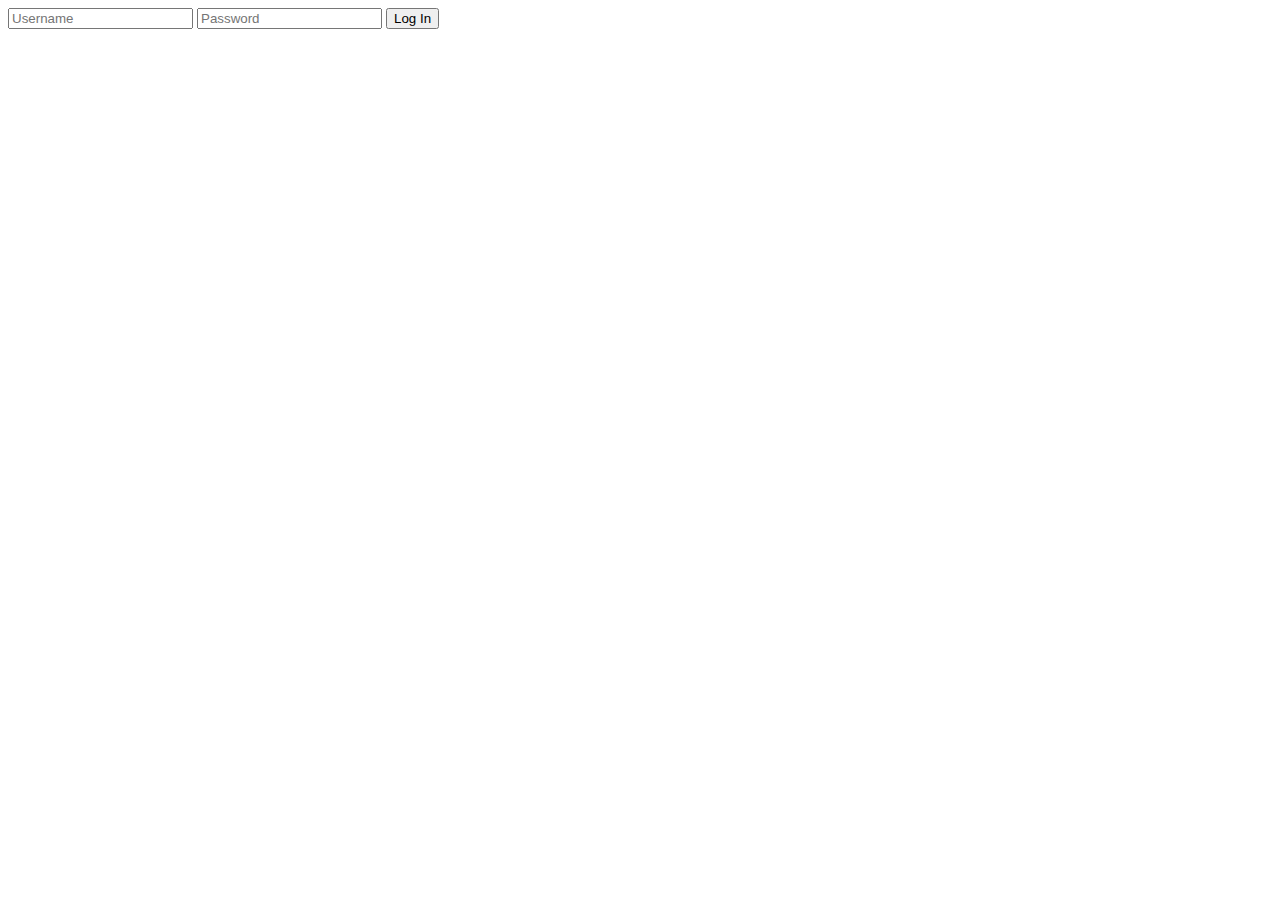
<file: loggedin.html>
<!DOCTYPE html>
<html lang="en">
<head>
    <meta charset="UTF-8">
    <meta name="viewport" content="width=device-width, initial-scale=1.0">
    <title>Document</title>
</head>
<body>
    <!-- HTML -->
  <div id="login-container">
    <input type="text" id="username" placeholder="Username">
    <input type="password" id="password" placeholder="Password">
    <button onclick="login()">Log In</button>
  </div>
  <div id="welcome-container" style="display: none;">
    <h1>Welcome, <span id="loggedInUser"></span>!</h1>
    <button onclick="logout()">Log Out</button>
  </div>

  <script>
    // script.js

// Check if the user is already logged in
document.addEventListener("DOMContentLoaded", () => {
  const isLoggedIn = localStorage.getItem("loggedIn");
  if (isLoggedIn) {
    showWelcomePage(isLoggedIn);
  }
});

// Function to handle login
function login() {
  const username = document.getElementById("username").value;
  const password = document.getElementById("password").value;

  // You can implement a proper login validation here
  // For the sake of simplicity, let's just check if both fields are filled
  if (username && password) {
    // Store user information in localStorage to keep them logged in
    const user = {
      username,
      loggedIn: true
    };
    localStorage.setItem("user", JSON.stringify(user));
    showWelcomePage(username);
  } else {
    alert("Please enter both username and password.");
  }
}

// Function to handle logout
function logout() {
  localStorage.removeItem("user");
  document.getElementById("login-container").style.display = "block";
  document.getElementById("welcome-container").style.display = "none";
}

// Function to show the welcome page after login
function showWelcomePage(username) {
  document.getElementById("login-container").style.display = "none";
  document.getElementById("welcome-container").style.display = "block";
  document.getElementById("loggedInUser").textContent = username;
}

// Check if the user is logged in and display the welcome page accordingly
const user = JSON.parse(localStorage.getItem("user"));
if (user && user.loggedIn) {
  showWelcomePage(user.username);
}

  </script>


</body>
</html>
</file>
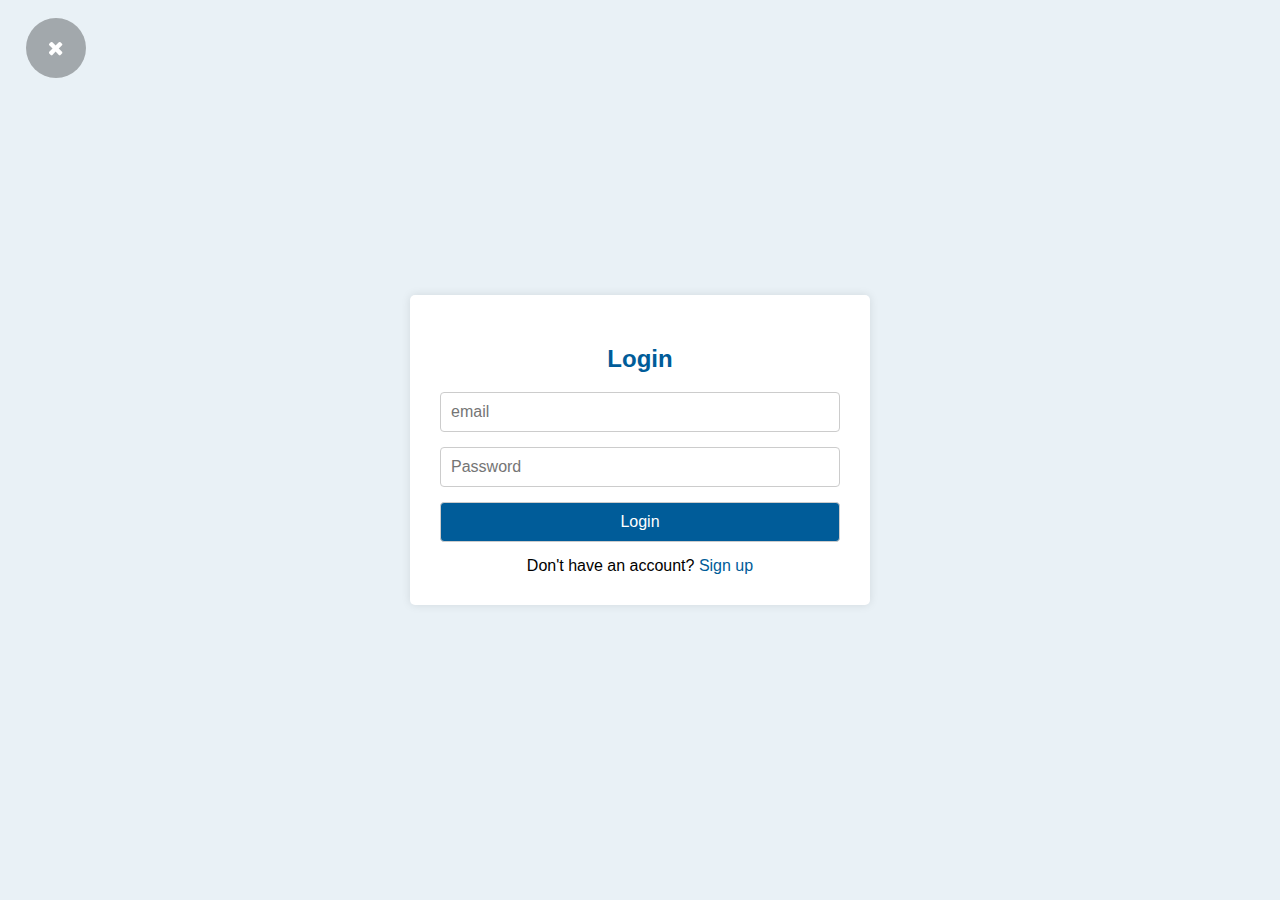
<file: login.html>
<!DOCTYPE html>
<html lang="en">
  <head>
    <meta charset="UTF-8" />
    <meta name="viewport" content="width=device-width, initial-scale=1.0" />
    <link
      rel="stylesheet"
      href="https://cdnjs.cloudflare.com/ajax/libs/font-awesome/4.7.0/css/font-awesome.css"
      integrity="sha512-5A8nwdMOWrSz20fDsjczgUidUBR8liPYU+WymTZP1lmY9G6Oc7HlZv156XqnsgNUzTyMefFTcsFH/tnJE/+xBg=="
      crossorigin="anonymous"
      referrerpolicy="no-referrer"
    />
    <title>Login Form</title>
    <style>
      body {
        font-family: Arial, sans-serif;
        margin: 0;
        padding: 0;
        display: flex;
        justify-content: center;
        flex-direction: column;
        align-items: center;
        height: 100vh;
        background-color: #e9f1f6;
      }

      .container {
        background-color: #fff;
        padding: 30px;
        border-radius: 5px;
        box-shadow: 0 0 10px rgba(0, 0, 0, 0.1);
        width: 90%;
        max-width: 400px;
      }

      h2 {
        text-align: center;
        color: #005c99;
      }

      input[type="text"],
      input[type="password"],
      input[type="email"],
      button {
        width: 100%;
        padding: 10px;
        margin-bottom: 15px;
        border: 1px solid #ccc;
        border-radius: 4px;
        box-sizing: border-box;
        font-size: 16px;
      }

      button {
        background-color: #005c99;
        color: #fff;
        cursor: pointer;
      }

      button:hover {
        background-color: #004e80;
      }

      .form-footer {
        text-align: center;
      }

      .form-footer p {
        margin: 0;
      }

      .form-footer a {
        color: #005c99;
        text-decoration: none;
      }
      #cross_btn {
        position: fixed;
        top: 2%;
        left: 2%;
        width: 60px;
        height: 60px;
        background: rgba(0, 0, 0, 0.3);
        border-radius: 50%;
        display: flex;
        justify-content: center;
        align-items: center;
        cursor: pointer;
      }
      #cross_btn i {
        color: white;
        font-size: 20px;
      }
    </style>
  </head>

  
  <body>
    <div id="cross_btn">
      <a href="index.html">
        <i class="fa fa-times"></i>
      </a>
    </div>
    <div class="container">
      <h2>Login</h2>
      <form id="login_form">
        <input type="text" id="email" placeholder="email" required />
        <input type="password" id="password" placeholder="Password" required />
        <button type="button" onclick="loginbtn()">Login</button>
      </form>
      <div class="form-footer">
        <p>Don't have an account? <a href="sign_up.html">Sign up</a></p>
      </div>
    </div>
    <script>
      function loginbtn() {
        var email = document.getElementById("email").value;
        var password = document.getElementById("password").value;
        if (!email || !password) {
          alert("Please fill out all fields.");
          return;
        } else {
          var userdata = JSON.parse(localStorage.getItem("userdata"));
          if (!userdata) {
            alert("User data not found. Please sign up.");
            document.getElementById("login_form").reset();
            return;
          }
          var fetched = userdata.some(
            (x) => x.email === email && x.password === password
          );
          if (fetched) {
            var current_user = userdata.find(
              (x) => x.email === email && x.password === password
            );
            localStorage.setItem("current_user", current_user.user_f);
            window.location.href = 'index.html';
            alert("Login successful!");
          } else {
            alert("Login failed. Invalid email or password.");
            document.getElementById("login_form").reset();
          }
        }
      }
    </script>
  </body>
</html>
</file>
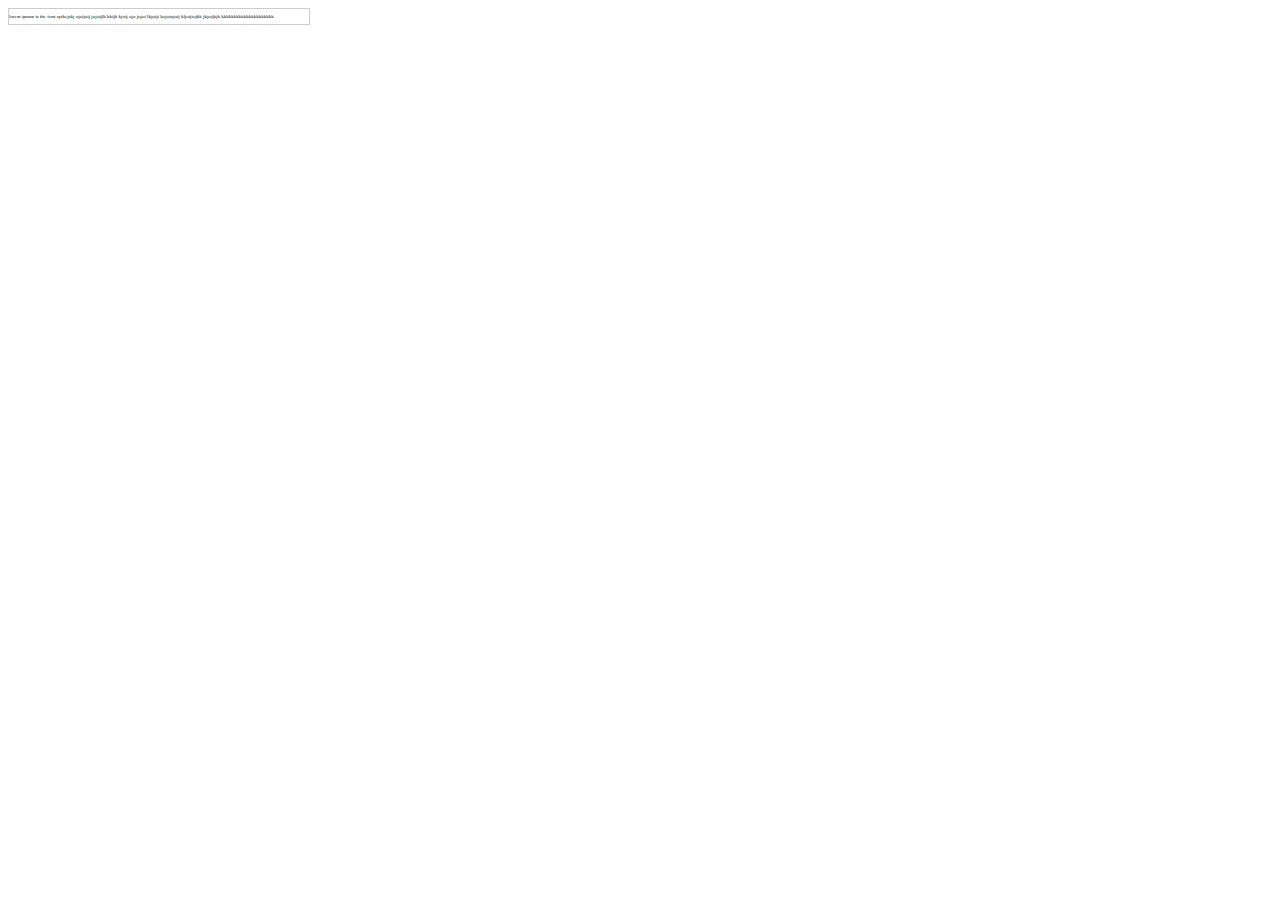
<file: navbar.html>
<!DOCTYPE html>
<html lang="en">
<head>
	<meta charset="UTF-8">
	<meta name="viewport" content="width=device-width, initial-scale=1.0">
	<title>Document</title>
	<style>
		.container {
  width: 300px; /* Set the width of the container as per your requirements */
  height: auto; /* Or set a fixed height if needed */
  border: 1px solid #ccc; /* Just for visualization purposes */
  overflow: hidden; /* Hide the content that overflows the container */
}

.text {
  white-space: nowrap; /* Prevent the text from wrapping to a new line */
  text-overflow: ellipsis; /* Show an ellipsis (...) when text overflows */
  font-size: 16px; /* Set an initial font size */
}


	</style>
</head>
<body>

	<div class="container">
		<p class="text" id="adjustable-text">lorem ipsum is the font sytkejskj ojoijoij  jojoijlk kkijh kjoij ojo jojoi lkjoiji  kojoiujoij kljoijiojkk jkjoijkjk kkkkkkkkkkkkkkkkkkkkk</p>
	  </div>
	  
	  
	  <script>
		function adjustFontSize() {
  const container = document.querySelector('.container');
  const text = document.getElementById('adjustable-text');

  const containerWidth = container.clientWidth;
  const textWidth = text.scrollWidth;
  const currentFontSize = parseInt(window.getComputedStyle(text).fontSize);

  if (textWidth > containerWidth) {
    const newFontSize = currentFontSize - 1;
    text.style.fontSize = newFontSize + 'px';
    adjustFontSize(); // Call the function recursively until the text fits
  }
}

// Call the function when the page loads and on window resize
window.addEventListener('load', adjustFontSize);
window.addEventListener('resize', adjustFontSize);

	  </script>
	  
</body>
</html>
</file>
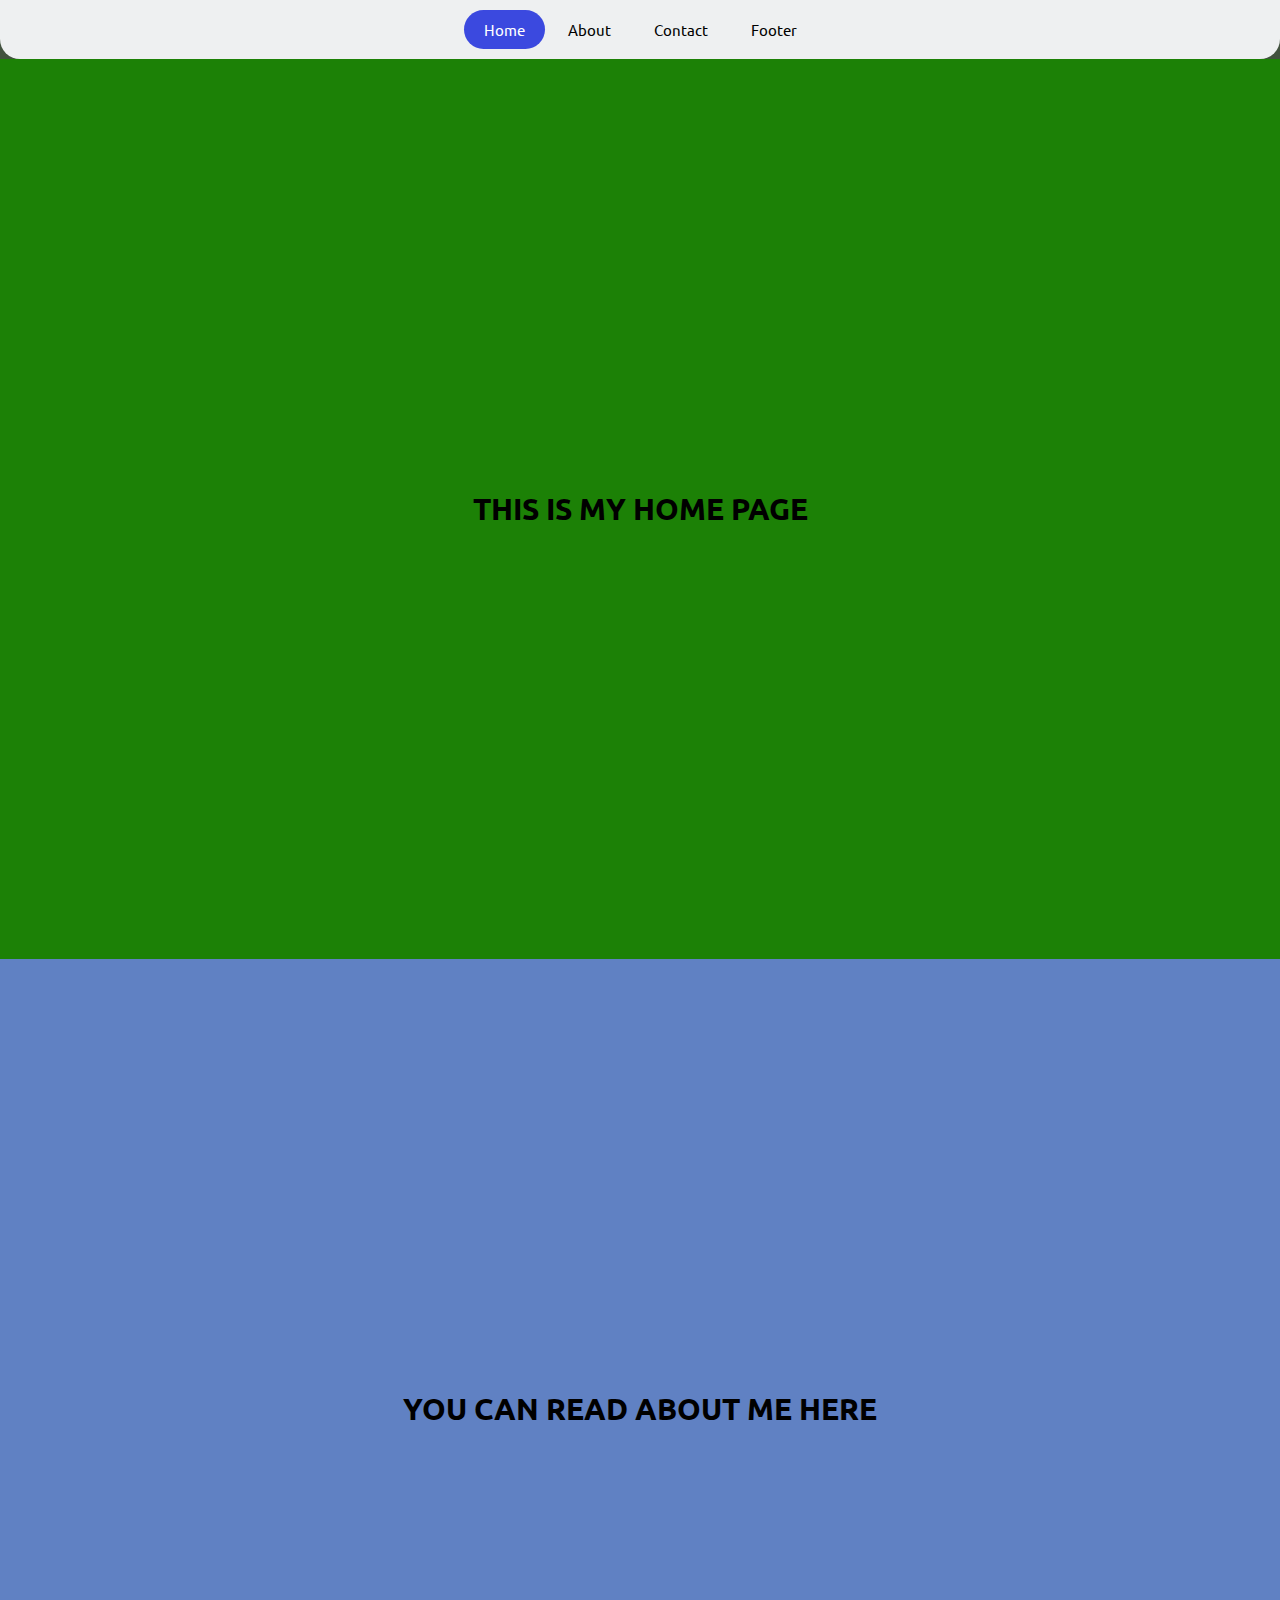
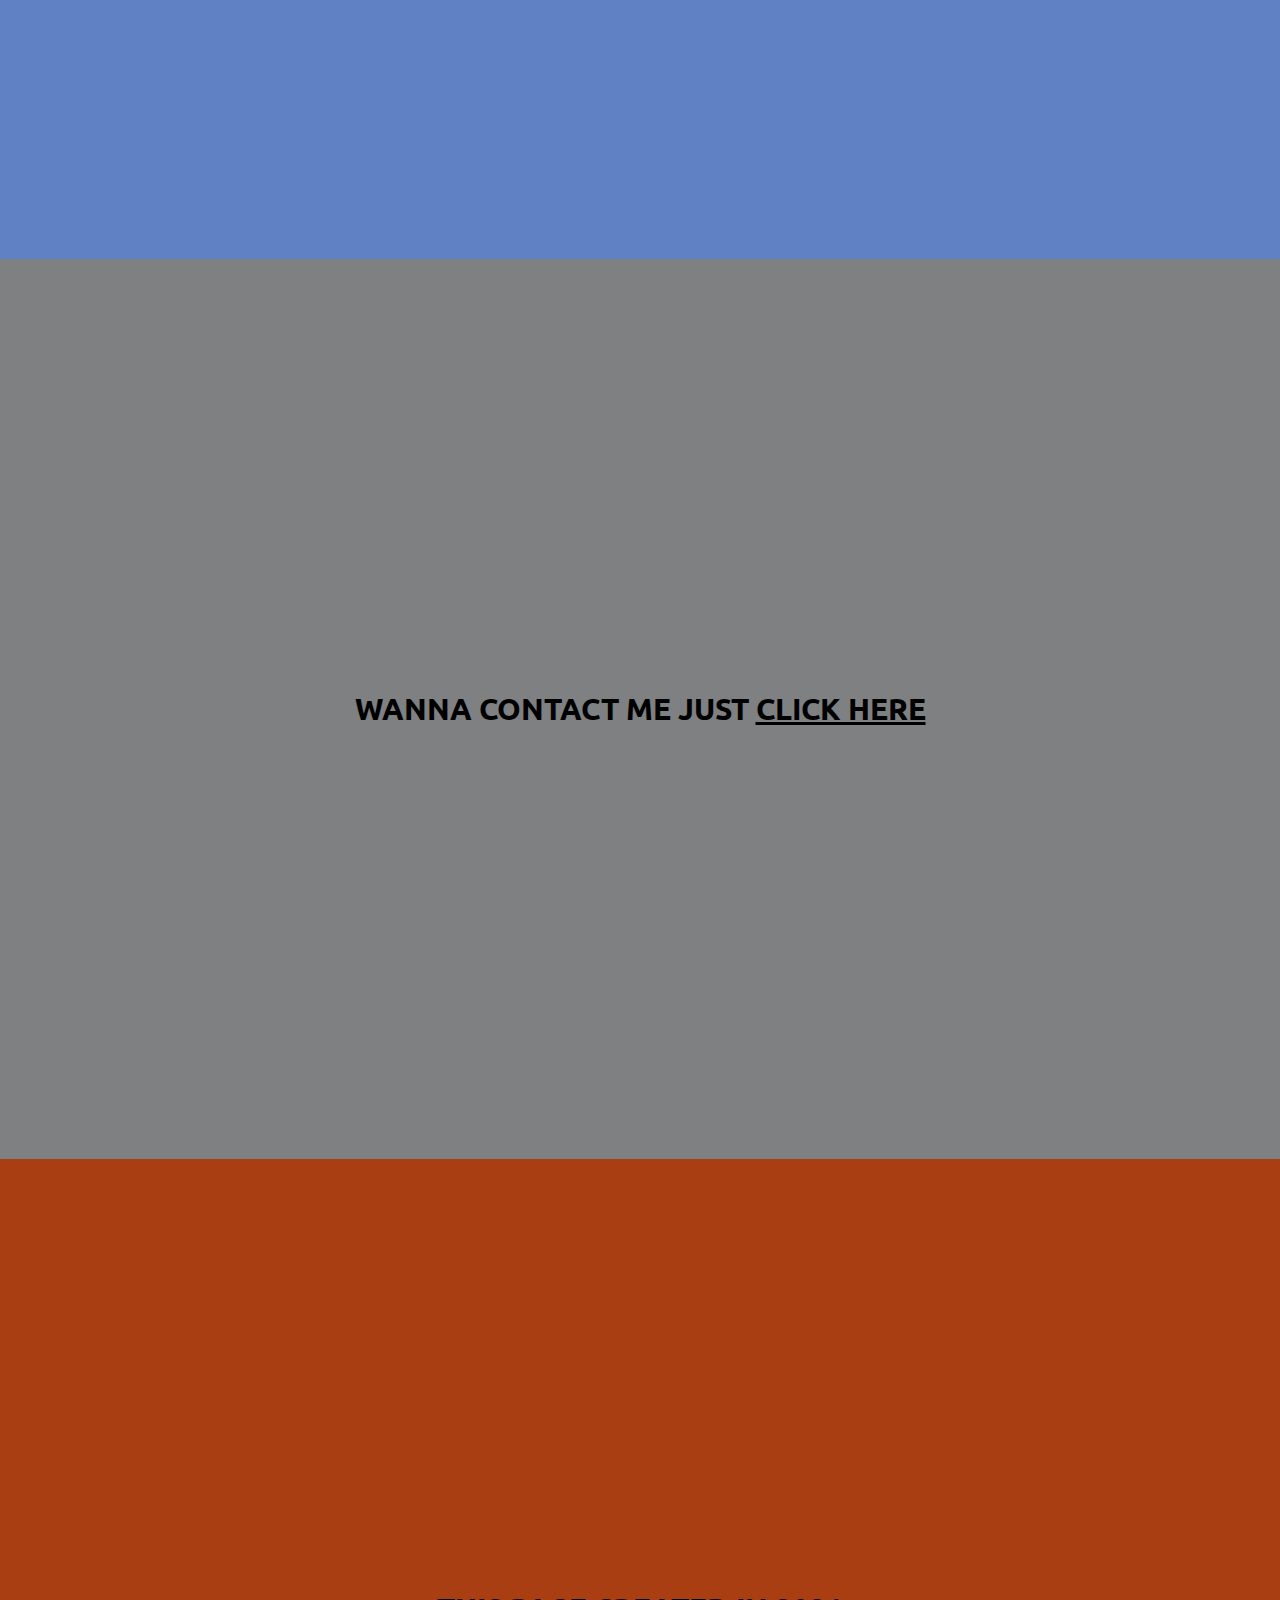
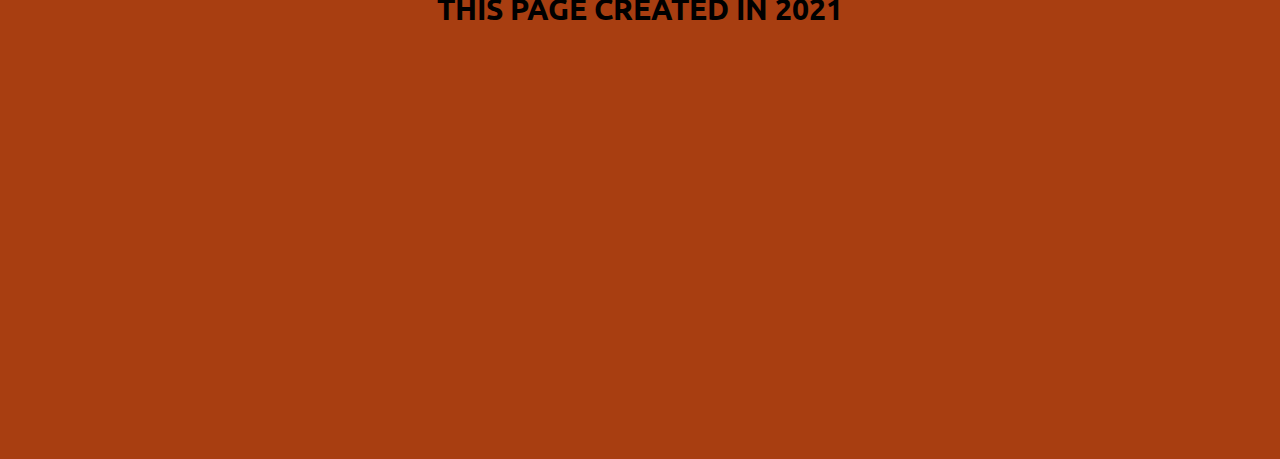
<file: onscroll.html>
<!DOCTYPE html>
<html lang="en">

<head>
    <meta charset="UTF-8">
    <meta name="viewport" content="width=device-width, initial-scale=1.0">
    <title>Document</title>
    <style>
        @import url("https://fonts.googleapis.com/css2?family=Ubuntu&display=swap");

        * {
            padding: 0;
            margin: 0;
            box-sizing: border-box;
        }

        html {
            font-family: "Ubuntu";
            font-size: 15px;
            scroll-behavior: smooth;
            background-color: #42523f;
        }

        section {
            height: 100vh;
            width: 100%;
            background-color: #7e8081;
            display: flex;
            align-items: center;
            justify-content: center;
            text-transform: uppercase;
        }

        #home {
            background-color: #1C8106;
        }

        #about {
            background-color: #6081C3;
        }

        #footer {
            background-color: #A83E11;
        }

        nav {
            position: sticky;
            top: 0;
            background-color: #eef0f1;
            border-radius: 0 0 20px 20px;
        }

        nav .container {
            width: 90%;
            max-width: 1000px;
            margin: 0 auto;
            text-align: center;
            padding: 10px;
        }

        nav .container ul li {
            display: inline-block;
            border-radius: 5px;
        }

        nav .container ul li a {
            display: inline-block;
            text-decoration: none;
            padding: 10px 20px;
            color: black;
        }

        nav .container ul li.active {
            background-color: #3b49df;
            border-radius: 30px;
            transition: 0.3s;
        }

        nav .container ul li.active a {
            color: #ffffff;
        }
    </style>
</head>

<body>
    <nav>
    <div class="container">
        <ul>
            <li class="home active"><a href="#home">Home</a></li>
            <li class="about"><a href="#about">About</a></li>
            <li class="contact"><a href="#contact">Contact</a></li>
            <li class="footer"><a href="#footer">Footer</a></li>
        </ul>
    </div>
    </nav>
    <section id="home">
        <h1>This is my home page</h1>
    </section>
    <section id="about">
        <h1>You can read about me here</h1>
    </section>
    <section id="contact">
        <h1>Wanna Contact me just <u>click here</u></h1>
    </section>
    <section id="footer">
        <h1>This page created in 2021</h1>
    </section>
    <script>
        const sections = document.querySelectorAll("section");
        const navLi = document.querySelectorAll("nav .container ul li");
        window.onscroll = () => {
            var current = "";

            sections.forEach((section) => {
                const sectionTop = section.offsetTop;
                if (pageYOffset >= sectionTop - 60) {
                    current = section.getAttribute("id");
                }
            });

            navLi.forEach((li) => {
                li.classList.remove("active");
                if (li.classList.contains(current)) {
                    li.classList.add("active");
                    // console("hey everyone")
                }
            });
        };
    </script>
</body>

</html>
</file>
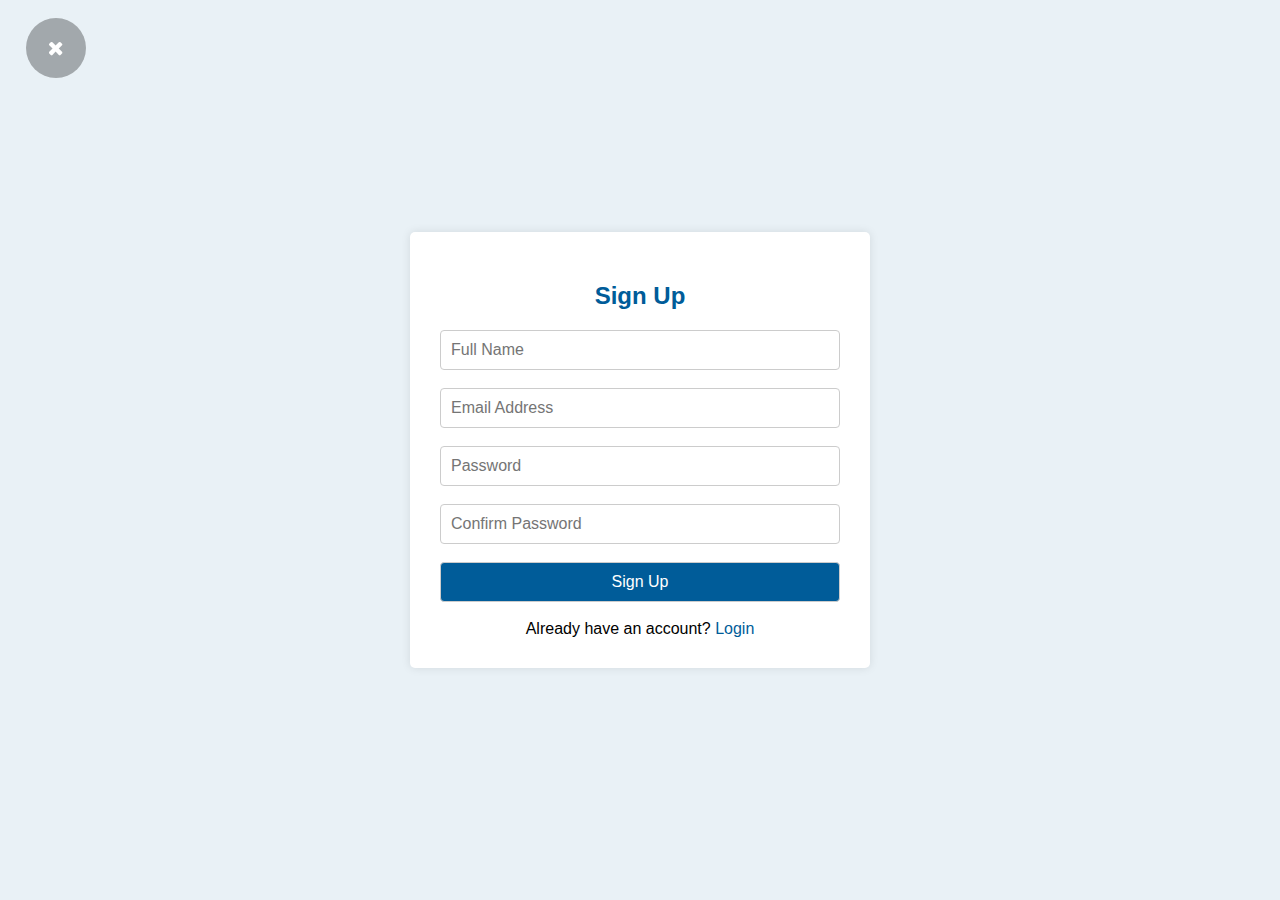
<file: sign_up.html>
<!DOCTYPE html>
<html lang="en">
  <head>
    <meta charset="UTF-8" />
    <meta name="viewport" content="width=device-width, initial-scale=1.0" />
    <link rel="stylesheet" href="https://cdnjs.cloudflare.com/ajax/libs/font-awesome/4.7.0/css/font-awesome.css" integrity="sha512-5A8nwdMOWrSz20fDsjczgUidUBR8liPYU+WymTZP1lmY9G6Oc7HlZv156XqnsgNUzTyMefFTcsFH/tnJE/+xBg==" crossorigin="anonymous" referrerpolicy="no-referrer" />

    <title>Sign Up Form</title>
    <style>
      body {
        font-family: Arial, sans-serif;
        margin: 0;
        padding: 0;
        display: flex;
        justify-content: center;
        align-items: center;
        flex-direction: column;
        height: 100vh;
        background-color: #e9f1f6;
      }
      .red {
        color: red;
      }

      .container_s {
        background-color: #fff;
        padding: 30px;
        border-radius: 5px;
        box-shadow: 0 0 10px rgba(0, 0, 0, 0.1);
        width: 90%;
        max-width: 400px;
      }

      h2 {
        text-align: center;
        color: #005c99;
      }

      input[type='text'],
      input[type='password'],
      input[type='email'],
      button {
        width: 100%;
        padding: 10px;
        /* margin-bottom: 15px; */
        border: 1px solid #ccc;
        border-radius: 4px;
        box-sizing: border-box;
        font-size: 16px;
      }

      input:focus {
        border: 2px solid #005c99;
      }

      button {
        background-color: #005c99;
        color: #fff;
        cursor: pointer;
      }

      button:hover {
        background-color: #004e80;
      }

      .form-footer {
        text-align: center;
      }

      .form-footer p {
        margin: 0;
      }

      .form-footer a {
        color: #005c99;
        text-decoration: none;
      }

      #cross_btn {
        position: fixed;
        top: 2%;
        left: 2%;
        width: 60px;
        height: 60px;
        /* background: #005c9968; */
        background: rgba(0, 0, 0, 0.3);
        border-radius: 50%;
        display: flex;
        justify-content: center;
        align-items: center;
        cursor: pointer;
      }

      #cross_btn i {
        color: white;
        font-size: 20px;
      }
    </style>
  </head>

  <body>
    <a href="index.html">
      <div id="cross_btn">
        <i class="fa fa-times"></i>
      </div>
    </a>
    <div class="container_s">
      <h2>Sign Up</h2>
      <form id="signupForm">
        <input type="text" id="fullName" placeholder="Full Name" required />
        <span class="red" id="name_error"></span>
        <br />
        <br />
        <input type="email" id="email" placeholder="Email Address" required />
        <span class="red" id="email_error"></span>
        <br />
        <br />
        <input type="password" id="password" placeholder="Password" required />
        <span class="red" id="pass_error"></span>
        <br />
        <br />
        <input type="password" id="password_confirm" placeholder="Confirm Password" required />
        <span class="red" id="conf_pass_error"></span>
        <br />
        <br />
        <button type="button" onclick="btnsignup()">Sign Up</button>
        <br />
        <br />
      </form>
      <div class="form-footer">
        <p>
          Already have an account?
          <a href="login.html">Login</a>
        </p>
      </div>
    </div>
    <script>
      function btnsignup() {
        var fullName = document.getElementById('fullName').value;
        var name_error = document.getElementById('name_error');
        var name_regexp = /[a-z]{3,}[0-9]{0,}/;
        var name_input_check = name_regexp.test(fullName);
        var email = document.getElementById('email').value;
        var email_error = document.getElementById('email_error');
        var email_regexp = /[a-z]{3,}[0-9]{0,}@[a-z]{4,}.[a-z]{2,}/;
        var email_input_check = email_regexp.test(email);
        var password = document.getElementById('password').value;
        var pass_error = document.getElementById('pass_error');
        var pass_regexp = /.{8,}/;
        var pass_input_check = pass_regexp.test(password);
        var password_confirm = document.getElementById('password_confirm').value;
        if (fullName == '') {
          name_error.innerHTML = '*write the name here*';
          email_error.innerHTML = '';
          pass_error.innerHTML = '';
          conf_pass_error.innerHTML = '';
        } else if (!name_input_check) {
          name_error.innerHTML = '*write correct name*';
          email_error.innerHTML = '';
          pass_error.innerHTML = '';
          conf_pass_error.innerHTML = '';
        } else if (email == '') {
          email_error.innerHTML = '*write email here*';
          name_error.innerHTML = '';
          pass_error.innerHTML = '';
          conf_pass_error.innerHTML = '';
        } else if (!email_input_check) {
          email_error.innerHTML = '*write correct email*';
          name_error.innerHTML = '';
          pass_error.innerHTML = '';
          conf_pass_error.innerHTML = '';
        } else if (password == '') {
          pass_error.innerHTML = '*write password here*';
          name_error.innerHTML = '';
          email_error.innerHTML = '';
          conf_pass_error.innerHTML = '';
        } else if (!pass_input_check) {
          pass_error.innerHTML = '*password must contain atleast 8 characters*';
          name_error.innerHTML = '';
          email_error.innerHTML = '';
          conf_pass_error.innerHTML = '';
        } else if (password !== password_confirm) {
          conf_pass_error.innerHTML = '*password does not match*';
          name_error.innerHTML = '';
          email_error.innerHTML = '';
          pass_error.innerHTML = '';
        } else {
          // Check if data already exists in local storage
          let existingData = localStorage.getItem('userdata');
          let dataArray = [];

          if (existingData) {
            // If data exists, parse it to an array
            dataArray = JSON.parse(existingData);
            var userData = {
              fullName: fullName,
              email: email,
              password: password,
              user_f: fullName.charAt(0),
            };

            // console.log(user_f)

            var fetched = dataArray.some((x) => x.email == email && x.password == password);

            if (fetched) {

              alert('user already exist, try to log in');
              document.getElementById('signupForm').reset();
              name_error.innerHTML = '';
              email_error.innerHTML = '';
              pass_error.innerHTML = '';
              conf_pass_error.innerHTML = '';
            } else {
              dataArray.push(userData);
              localStorage.setItem('userdata', JSON.stringify(dataArray));
              localStorage.setItem('current_user', userData.user_f);
              document.getElementById('signupForm').reset();

              alert('Sign up successful!');
              // document.write(userData.user_f)
              window.location.href = 'index.html';
            }
          } else {
            var userData = {
              fullName: fullName,
              email: email,
              password: password,
              user_f: fullName.charAt(0),
            };
            dataArray.push(userData);
            localStorage.setItem('userdata', JSON.stringify(dataArray));
            localStorage.setItem('current_user', userData.user_f);
            alert('Sign up successful!');
            window.location.href = 'index.html';

            document.getElementById('signupForm').reset();
          }
        }
      }

      // document.getElementById('signupForm').addEventListener('submit', handleFormSubmit);
    </script>
  </body>
</html>
</file>
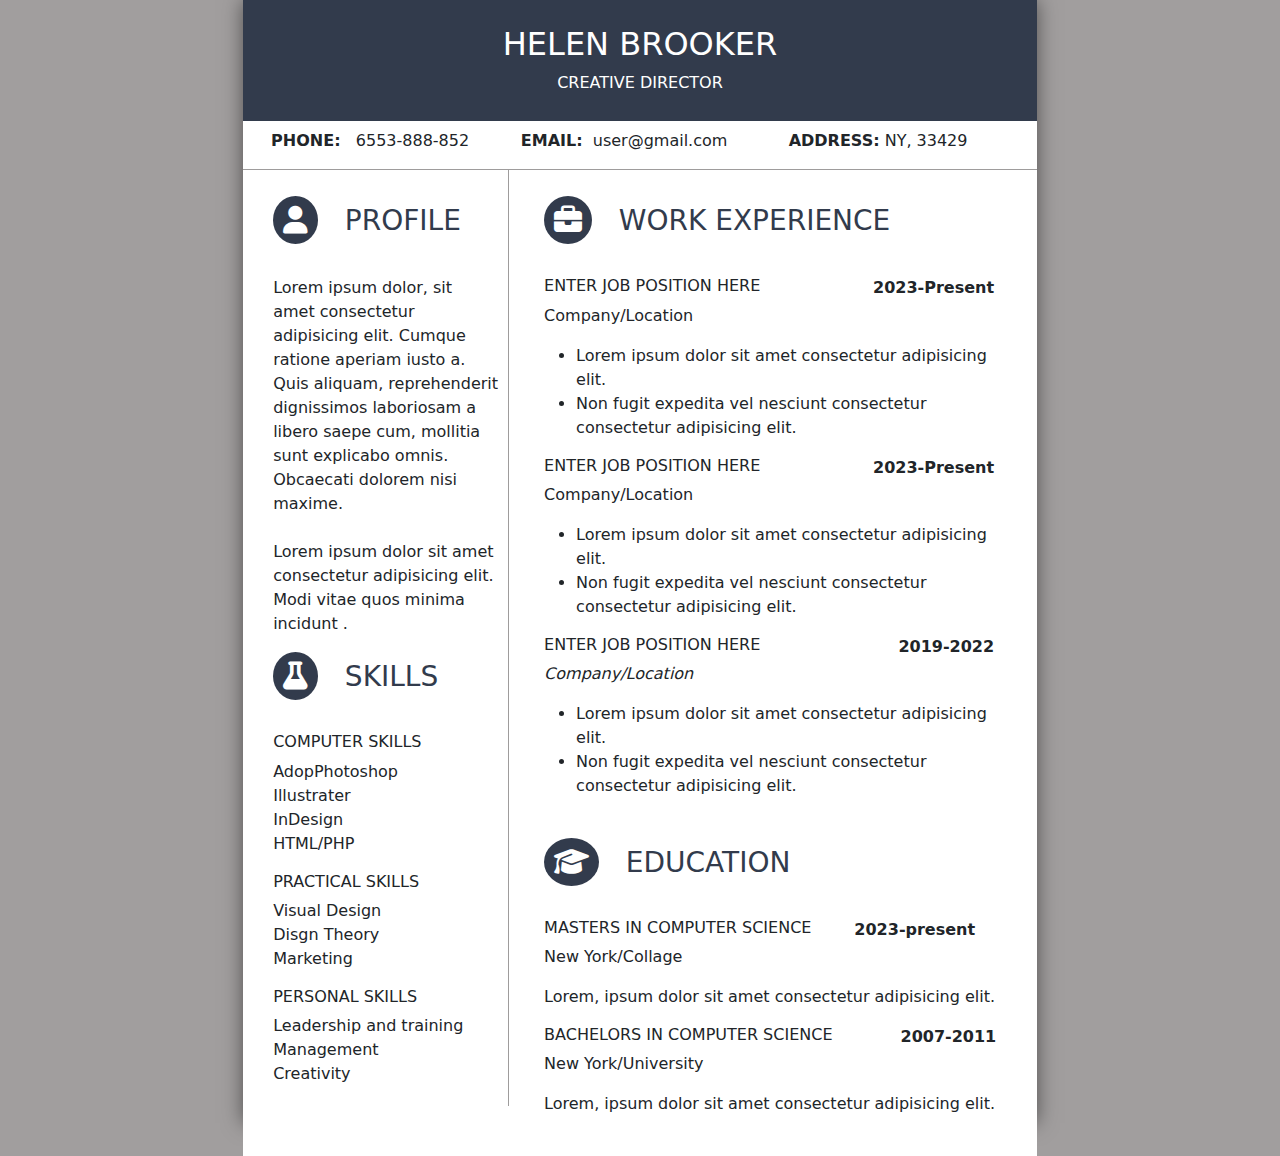
<file: template2.html>
<!DOCTYPE html>
<html lang="en">

<head>
    <meta charset="UTF-8">
    <meta name="viewport" content="width=device-width, initial-scale=1.0">
    <title>CV Template</title>
    <link rel="stylesheet" href="bootstrap/css/template2.css">
    <link rel="stylesheet" href="bootstrap/css/bootstrap.min.css">
    <link rel="stylesheet" href="https://cdnjs.cloudflare.com/ajax/libs/font-awesome/6.2.1/css/all.min.css">
</head>

<body>

    <page size="A4">

        <div class="t2div">
            <div class="head">
                <h2>HELEN BROOKER</h2>
                <p>CREATIVE DIRECTOR</p>
            </div>
            <div class=" container1">
                <div class="divflex info">
                    <div class="contact">
                        <p> <b>PHONE:</b> &nbsp 6553-888-852</p>
                    </div>
                    <div class="contact">

                        <p><b>EMAIL:</b>&nbsp user@gmail.com</p>
                    </div>
                    <div class="contact">

                        <p><b>ADDRESS:</b>&nbspNY, 33429</p>
                    </div>
                </div>

                <div class="divflex">
                    <div class=" t2div1">
                        <h3 class="h3"><i class="fa fa-user icons" aria-hidden="true"></i> &nbsp PROFILE</h3>
                        <br>
                        <p>Lorem ipsum dolor, sit amet consectetur adipisicing elit. Cumque ratione aperiam iusto a.
                            Quis aliquam, reprehenderit dignissimos laboriosam a libero saepe cum, mollitia sunt
                            explicabo omnis. Obcaecati dolorem nisi maxime.
                            <br><br>Lorem ipsum dolor sit amet consectetur adipisicing elit. Modi vitae quos minima
                            incidunt
                            .
                        </p>
                        <h3 class="h3"> <i class="fa fa-flask icons" aria-hidden="true"></i> &nbsp SKILLS</h3>
                        <br>
                        <h6>COMPUTER SKILLS</h6>

                        <p>AdopPhotoshop</br>
                            Illustrater<br>
                            InDesign<br>
                            HTML/PHP</p>

                        <h6>PRACTICAL SKILLS</h6>

                        <p>Visual Design<br>
                            Disgn Theory<br>
                            Marketing</p>

                        <h6>PERSONAL SKILLS</h6>

                        <p>Leadership and training<br>
                            Management<br>
                            Creativity
                         
                        </p>

                    </div>
                    <div class=" t2div2">
                        <h3 class="h3"><i class="fa fa-briefcase icons" aria-hidden="true"></i> &nbsp WORK EXPERIENCE
                        </h3>
                        <br>
                        <div class="divflex">
                            <div>
                                <h6>ENTER JOB POSITION HERE</h6>
                            </div>
                            <div class="yeardiv1">2023-Present</div>
                        </div>
                        <p>Company/Location</p>
                        <ul>
                            <li>Lorem ipsum dolor sit amet consectetur adipisicing elit.
                            </li>
                            <li> Non fugit expedita vel nesciunt consectetur consectetur adipisicing elit.
                            </li>

                        </ul>
                        <div class="divflex">
                            <div>
                                <h6>ENTER JOB POSITION HERE</h6>
                            </div>
                            <div class="yeardiv1">2023-Present</div>
                        </div>
                        <p>Company/Location</p>
                        <ul>
                            <li>Lorem ipsum dolor sit amet consectetur adipisicing elit.
                            </li>
                            <li> Non fugit expedita vel nesciunt consectetur consectetur adipisicing elit.
                            </li>

                        </ul>
                        <div class="divflex">
                            <div>
                                <h6>ENTER JOB POSITION HERE</h6>
                            </div>
                            <div class="yeardiv1">2019-2022</div>
                        </div>

                        <p><i>Company/Location</i></p>
                        <ul>
                            <li>Lorem ipsum dolor sit amet consectetur adipisicing elit.
                            </li>
                            <li> Non fugit expedita vel nesciunt consectetur consectetur adipisicing elit.
                            </li>

                        </ul>



                        </ul>
                        <br>
                        <h3 class="h3"><i class="fa fa-graduation-cap icons" aria-hidden="true"></i> &nbsp EDUCATION
                        </h3>
                        <br>
                        <div class="divflex">
                            <div>
                                <h6>MASTERS IN COMPUTER SCIENCE</h6>
                            </div>
                            <div class="yeardiv2">2023-present</div>
                        </div>

                        <p>New York/Collage</p>
                        <p>Lorem, ipsum dolor sit amet consectetur adipisicing elit. </p>

                        <div class="divflex">
                            <div>
                                <h6>BACHELORS IN COMPUTER SCIENCE</h6>
                            </div>
                            <div class="yeardiv2">2007-2011</div>
                        </div>
                        <p>New York/University</p>
                        <p>Lorem, ipsum dolor sit amet consectetur adipisicing elit. </p>
                        <br>
                    </div>
                </div>
            </div>

        </div>
    </page>
    <!-- <button type="button" class="btnprint" onclick="getprint()">Print</button> -->
    <script src="bootstrap/js/bootstrap.min.js"></script>
    <script src="jquery-3.6.3.min.js"></script>
    <script>
        // Print CV
        // function getprint() {
        //     window.print()
        // }
    </script>
</body>

</html>
</file>
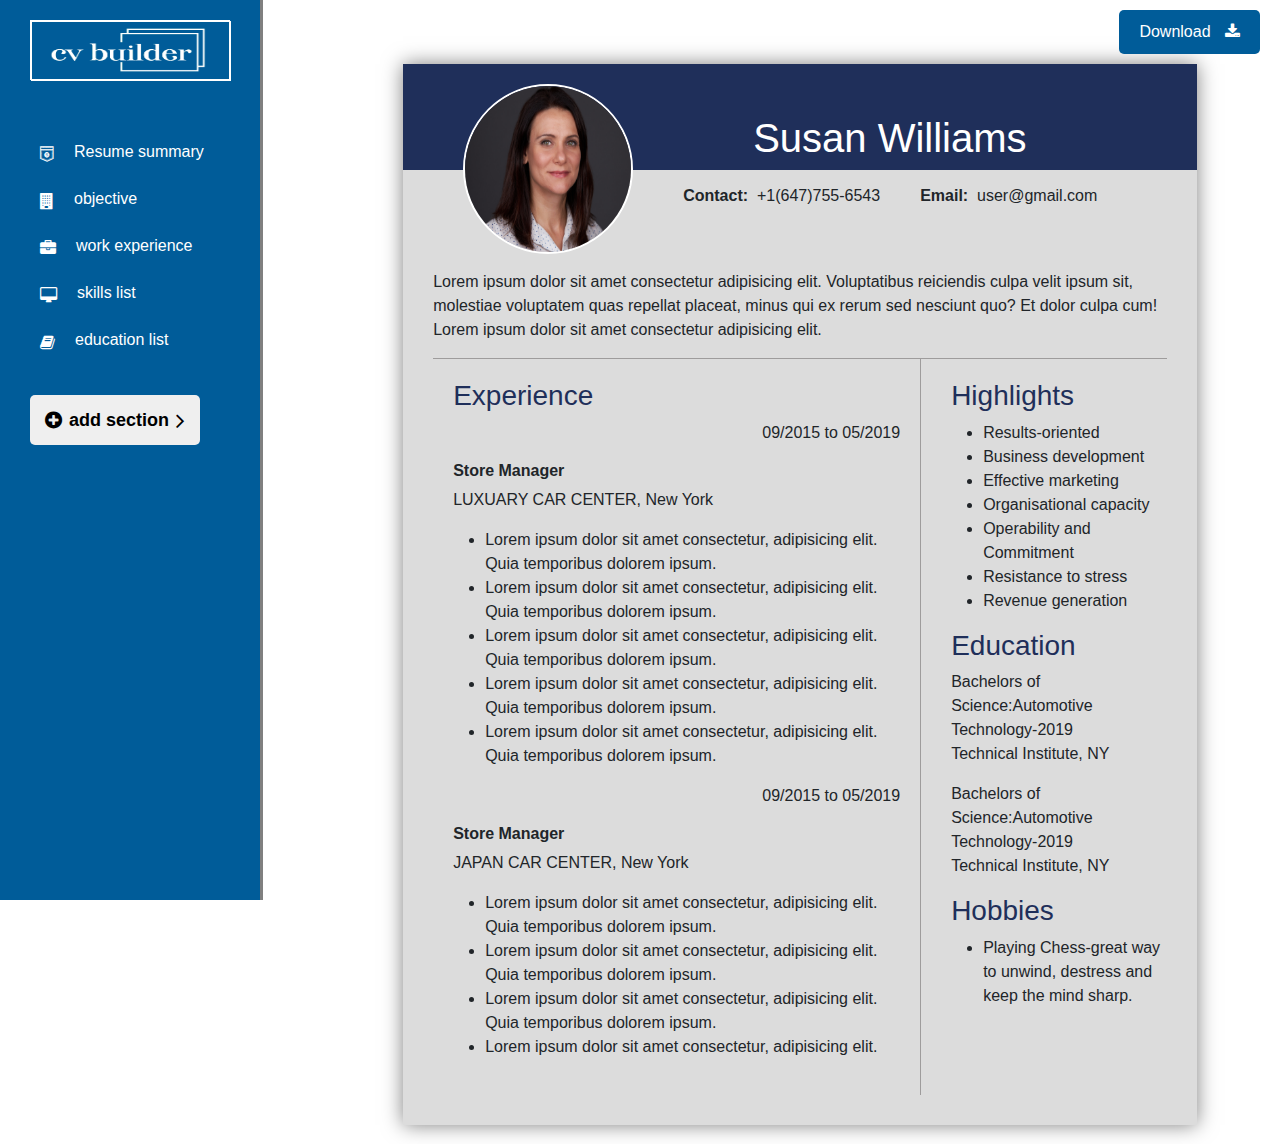
<file: template3.html>
<!DOCTYPE html>
<html lang="en">
  <head>
    <meta charset="UTF-8" />
    <meta name="viewport" content="width=device-width, initial-scale=1.0" />
    <title>CV Template</title>
    <link rel="stylesheet" href="https://cdnjs.cloudflare.com/ajax/libs/font-awesome/4.7.0/css/font-awesome.css" integrity="sha512-5A8nwdMOWrSz20fDsjczgUidUBR8liPYU+WymTZP1lmY9G6Oc7HlZv156XqnsgNUzTyMefFTcsFH/tnJE/+xBg==" crossorigin="anonymous" referrerpolicy="no-referrer" />
    <link rel="stylesheet" href="bootstrap/css/template3.css" />
    <link rel="stylesheet" href="bootstrap/css/template4.css" />
    <link rel="stylesheet" href="bootstrap/css/index.css" />
    <link rel="stylesheet" href="bootstrap/css/bootstrap.min.css" />
    <link rel="icon" type="image" href="images/favicon.png">
  </head>

  <body>
    <div class="dashboard dashboard_cv">
      <a href="index.html" target="_blank">
      <div class="logo">
        <img class="logo" src="images/logo.png" alt="logo" />
      </div></a>
      <ul>
        <div class="each_menu">
          <i class="fa fa-shirtsinbulk" aria-hidden="true"></i>
          <a href="index.html#ID_ResumeSumary" target="_blank">
            <li>Resume summary</li>
          </a>
        </div>
        <div class="each_menu">
          <i class="fa fa-building" aria-hidden="true"></i>
          <a href="index.html#ID_ResumeObj" target="_blank">
            <li>objective</li>
          </a>
        </div>
        <div class="each_menu">
          <i class="fa fa-briefcase" aria-hidden="true"></i>
          <a href="index.html#ID_ResumeExp" target="_blank">
            <li>work experience</li>
          </a>
        </div>
        <div class="each_menu">
          <i class="fa fa-desktop" aria-hidden="true"></i>
          <a href="index.html#ID_Resumeskill" target="_blank">
            <li>skills list</li>
          </a>
        </div>
        <div class="each_menu">
          <i class="fa fa-book" aria-hidden="true"></i>
          <a href="index.html#ID_Resumeedu" target="_blank">
            <li>education list</li>
          </a>
        </div>

        <div class="add_sect_div">
          <div class="add_sect_main_btn" id="add_sec_btn">
            <button type="button" class="add_section_btn">
              <i class="fa fa-plus-circle" aria-hidden="true"></i>
              add section
              <i class="fa fa-angle-right" style="font-size: 24px"></i>
            </button>
          </div>
        </div>
      </ul>
    </div>
    <div class="mult_sects" id="Id_mult_sec">
      <ul class="mult_sects_ul">
        <li class="add_btn" id="add_skill"><i class="fa fa-plus-circle"></i>add skills</li>
        <li class="add_btn" id="add_hobbies"><i class="fa fa-plus-circle"></i>add hobbies</li>
        <li class="add_btn" id="add_education"><i class="fa fa-plus-circle"></i>add education</li>
        <li class="add_btn" id="add_highlights"><i class="fa fa-plus-circle"></i>add highlights</li>
        <li class="add_btn" id="add_experience"><i class="fa fa-plus-circle"></i>add experience</li>
    </ul>
    </div>
    <div class="main_cont_cv">
      <div class="header_cv">
        <button type="button" id="download_btn">
          Download
          <i class="fa fa-download"></i>
        </button>
      </div>
      <div class="cv_div">
        <page size="A4" id="cv">
          <div id="content_div" class="t3div">
            <div class="headsection">
              <img id="ID_img" src="images/t3_img.jpg" alt="profile-photo" />

              <div class="profileinput">
                <input type="file" accept="image/*" id="img_input" onchange="uploadimg()" />
                <label class="t2imglabel" id="img_label" for="img_input">Upload Profile</label>
              </div>

              <div class="t3flexdiv">
                <div class="t3contact editblack" contenteditable="true">
                  <b>Contact:</b>
                  &nbsp;+1(647)755-6543
                </div>
                <div class="t3email editblack" contenteditable="true">
                  <b>Email:</b>
                  &nbsp;user@gmail.com
                </div>
              </div>

              <div class="headtext">
                <h1 class="editblack" contenteditable="true">Susan Williams</h1>
              </div>

              <div class="t3container1">
                <p class="editblack" contenteditable="true">Lorem ipsum dolor sit amet consectetur adipisicing elit. Voluptatibus reiciendis culpa velit ipsum sit, molestiae voluptatem quas repellat placeat, minus qui ex rerum sed nesciunt quo? Et dolor culpa cum! Lorem ipsum dolor sit amet consectetur adipisicing elit.</p>

                <div class="divflex">
                  <div class="t3div1">
                    <h3 class="t3h3">Experience</h3>
                    <div class="editblack" contenteditable="true" id="experience_sec1">
                      <div class="divflex">
                        <div class="exp_sec1">
                          <div><p class="date editblack" contenteditable="true">09/2015 to 05/2019</p></div>
                          <div><h6 class="edit bold" contenteditable="true">Store Manager</h6></div>
                          <p class="editblack" contenteditable="true">LUXUARY CAR CENTER, New York</p>
                          <ul>
                            <div id="experience1_sec1">
                              <div class="list_exp1_sec1">
                                <li class="editblack" id="exp_sec1_li1" contenteditable="true">Lorem ipsum dolor sit amet consectetur, adipisicing elit. Quia temporibus dolorem ipsum.</li>
                              </div>
                              <div class="cross_exp1_sec1">
                                <i id="cross_exp1_sec1" class="fa fa-close cross_btn" aria-hidden="true"></i>
                              </div>
                            </div>
                            <div id="experience2_sec1">
                              <div class="list_exp2_sec1">
                                <li class="editblack" id="exp_sec2_li2" contenteditable="true">Lorem ipsum dolor sit amet consectetur, adipisicing elit. Quia temporibus dolorem ipsum.</li>
                              </div>
                              <div class="cross_exp2_sec1">
                                <i id="cross_exp2_sec1" class="fa fa-close cross_btn" aria-hidden="true"></i>
                              </div>
                            </div>
                            <div id="experience3_sec1">
                              <div class="list_exp2_sec1">
                                <li class="editblack" id="exp_sec2_li3" contenteditable="true">Lorem ipsum dolor sit amet consectetur, adipisicing elit. Quia temporibus dolorem ipsum.</li>
                              </div>
                              <div class="cross_exp3_sec1">
                                <i id="cross_exp3_sec1" class="fa fa-close cross_btn" aria-hidden="true"></i>
                              </div>
                            </div>
                            <div id="experience4_sec1">
                              <div class="list_exp4_sec1">
                                <li class="editblack" id="exp_sec1_li4" contenteditable="true">Lorem ipsum dolor sit amet consectetur, adipisicing elit. Quia temporibus dolorem ipsum.</li>
                              </div>
                              <div class="cross_exp4_sec1">
                                <i id="cross_exp4_sec1" class="fa fa-close cross_btn" aria-hidden="true"></i>
                              </div>
                            </div>
                            <div id="experience5_sec1">
                              <div class="list_exp5_sec1">
                                <li class="editblack" id="exp_sec1_li5" contenteditable="true">Lorem ipsum dolor sit amet consectetur, adipisicing elit. Quia temporibus dolorem ipsum.</li>
                              </div>
                              <div class="cross_exp5_sec1">
                                <i id="cross_exp5_sec1" class="fa fa-close cross_btn" aria-hidden="true"></i>
                              </div>
                            </div>
                          </ul>
                        </div>
                        <div class="cross_sec1">
                          <i id="cross_sec1" class="fa fa-close cross_btn" aria-hidden="true"></i>
                        </div>
                      </div>
                    </div>
                    <div class="edit divflex" contenteditable="true" id="experience_sec2">
                      <div class="exp_sec2">
                        <p class="date editblack" contenteditable="true">09/2015 to 05/2019</p>

                        <h6 class="edit bold" contenteditable="true">Store Manager</h6>
                        <p class="editblack" contenteditable="true">JAPAN CAR CENTER, New York</p>
                        <i id="cross_exp1" class="fa fa-close cross_btn" aria-hidden="true"></i>

                        <ul>
                          <div id="experience1_sec2">
                            <div class="list_exp1_sec2">
                              <li class="editblack" id="exp_sec2_li1" contenteditable="true">Lorem ipsum dolor sit amet consectetur, adipisicing elit. Quia temporibus dolorem ipsum.</li>
                            </div>
                            <div class="cross_exp1_sec2">
                              <i id="cross_exp1_sec2" class="fa fa-close cross_btn" aria-hidden="true"></i>
                            </div>
                          </div>
                          <div id="experience2_sec2">
                            <div class="list_exp2_sec2">
                              <li class="editblack" id="exp_sec2_li2" contenteditable="true">Lorem ipsum dolor sit amet consectetur, adipisicing elit. Quia temporibus dolorem ipsum.</li>
                            </div>
                            <div class="cross_exp2_sec2">
                              <i id="cross_exp2_sec2" class="fa fa-close cross_btn" aria-hidden="true"></i>
                            </div>
                          </div>
                          <div id="experience3_sec2">
                            <div class="list_exp3_sec2">
                              <li class="editblack" id="exp_sec2_li3" contenteditable="true">Lorem ipsum dolor sit amet consectetur, adipisicing elit. Quia temporibus dolorem ipsum.</li>
                            </div>
                            <div class="cross_exp3_sec2">
                              <i id="cross_exp3_sec2" class="fa fa-close cross_btn" aria-hidden="true"></i>
                            </div>
                          </div>
                          <div id="experience4_sec2">
                            <div class="list_exp4_sec2">
                              <li class="editblack" id="exp_sec2_li4" contenteditable="true">Lorem ipsum dolor sit amet consectetur, adipisicing elit.</li>
                            </div>
                            <div class="cross_exp4_sec2">
                              <i id="cross_exp4_sec2" class="fa fa-close cross_btn" aria-hidden="true"></i>
                            </div>
                          </div>
                        </ul>
                      </div>
                      <div class="cross_sec2">
                        <i id="cross_sec2" class="fa fa-close cross_btn" aria-hidden="true"></i>
                      </div>
                    </div>
                    <div class="edit divflex" contenteditable="true" id="experience_sec3">
                      <div class="exp_sec3">
                        <span class="date editblack" id="exp_date1" contenteditable="true">add starting/ending date</span>
                        <br />
                        <span class="editblack" id="exp_position1" contenteditable="true">add position</span>
                        <br />
                        <span class="edit" id="exp_address1" contenteditable="true">add address</span>
                        <br />
                        <i id="cross_exp3" class="fa fa-close cross_btn" aria-hidden="true"></i>

                        <ul>
                          <li class="edit" id="exp_sec3_li1" contenteditable="true">add experience</li>
                          <li class="edit" id="exp_sec3_li2" contenteditable="true">add experience</li>
                          <li class="edit" id="exp_sec3_li3" contenteditable="true">add experience</li>
                        </ul>
                      </div>
                      <div class="cross_sec3">
                        <i id="cross_sec3" class="fa fa-close cross_btn" aria-hidden="true"></i>
                      </div>
                    </div>
                    <div class="edit divflex" contenteditable="true" id="experience_sec4">
                      <div class="exp_sec4">
                        <span class="date editblack" id="exp_date2" contenteditable="true">add starting/ending date</span>
                        <span class="editblack" id="exp_position2" contenteditable="true">add position</span>
                        <span class="editblack" id="exp_address2" contenteditable="true">add address</span>
                        <br />
                        <i id="cross_exp4" class="fa fa-close cross_btn" aria-hidden="true"></i>

                        <ul>
                          <li class="editblack" id="exp_sec4_li1" contenteditable="true">add experience</li>
                          <li class="editblack" id="exp_sec4_li2" contenteditable="true">add experience</li>
                          <li class="editblack" id="exp_sec4_li3" contenteditable="true">add experience</li>
                        </ul>
                      </div>
                      <div class="cross_sec4">
                        <i id="cross_sec4" class="fa fa-close cross_btn" aria-hidden="true"></i>
                      </div>
                    </div>
                  </div>
                  <div class="t3div2">
                    <h3 class="t3h3">Highlights</h3>

                    <ul>
                      <div id="highlight1">
                        <div class="list_high1">
                          <li class="editblack" id="high_li1" contenteditable="true">Results-oriented</li>
                        </div>
                        <div class="cross_high1">
                          <i id="cross_high1" class="fa fa-close cross_btn" aria-hidden="true"></i>
                        </div>
                      </div>
                      <div id="highlight2">
                        <div class="list_high2">
                          <li class="editblack" id="high_li2" contenteditable="true">Business development</li>
                        </div>
                        <div class="cross_high2">
                          <i id="cross_high2" class="fa fa-close cross_btn" aria-hidden="true"></i>
                        </div>
                      </div>

                      <div id="highlight3">
                        <div class="list_high3">
                          <li class="editblack" id="high_li3" contenteditable="true">Effective marketing</li>
                        </div>
                        <div class="cross_high3">
                          <i id="cross_high3" class="fa fa-close cross_btn" aria-hidden="true"></i>
                        </div>
                      </div>
                      <div id="highlight4">
                        <div class="list_high4">
                          <li class="editblack" id="high_li4" contenteditable="true">Organisational capacity</li>
                        </div>
                        <div class="cross_high4">
                          <i id="cross_high4" class="fa fa-close cross_btn" aria-hidden="true"></i>
                        </div>
                      </div>
                      <div id="highlight5">
                        <div class="list_high5">
                          <li class="editblack" id="high_li5" contenteditable="true">Operability and Commitment</li>
                        </div>
                        <div class="cross_high5">
                          <i id="cross_high5" class="fa fa-close cross_btn" aria-hidden="true"></i>
                        </div>
                      </div>
                      <div id="highlight6">
                        <div class="list_high6">
                          <li class="editblack" id="high_li6" contenteditable="true">Resistance to stress</li>
                        </div>
                        <div class="cross_high6">
                          <i id="cross_high6" class="fa fa-close cross_btn" aria-hidden="true"></i>
                        </div>
                      </div>
                      <div id="highlight7">
                        <div class="list_high7">
                          <li class="editblack" id="high_li7" contenteditable="true">Revenue generation</li>
                        </div>
                        <div class="cross_high7">
                          <i id="cross_high7" class="fa fa-close cross_btn" aria-hidden="true"></i>
                        </div>
                      </div>
                      <div id="highlight8">
                        <div class="list_high8">
                          <li class="editblack" id="high_li8" contenteditable="true">
                            <input type="text" class="input_box" placeholder="add highlight" />
                          </li>
                        </div>
                        <div class="cross_high8">
                          <i id="cross_high8" class="fa fa-close cross_btn" aria-hidden="true"></i>
                        </div>
                      </div>
                      <div id="highlight9">
                        <div class="list_high9">
                          <li class="editblack" id="high_li9" contenteditable="true">
                            <input type="text" class="input_box" placeholder="add highlight" />
                          </li>
                        </div>
                        <div class="cross_high9">
                          <i id="cross_high9" class="fa fa-close cross_btn" aria-hidden="true"></i>
                        </div>
                      </div>
                    </ul>
                    <h3 class="t3h3">Education</h3>
                    <div id="education1">
                      <div class="list_edu1">
                        <p class="editblack" id="edu_li1" contenteditable="true">
                          Bachelors of Science:Automotive
                          <br />
                          Technology-2019
                          <br />
                          Technical Institute, NY
                        </p>
                      </div>
                      <div class="cross_edu1">
                        <i id="cross_edu1" class="fa fa-close cross_btn" aria-hidden="true"></i>
                      </div>
                    </div>
                    <div id="education2">
                      <div class="list_edu2">
                        <p class="editblack" id="edu_li2" contenteditable="true">
                          Bachelors of Science:Automotive
                          <br />
                          Technology-2019
                          <br />
                          Technical Institute, NY
                        </p>
                      </div>
                      <div class="cross_edu2">
                        <i id="cross_edu2" class="fa fa-close cross_btn" aria-hidden="true"></i>
                      </div>
                    </div>
                    <div id="education3">
                      <div class="list_edu3">
                        <p class="editblack" id="edu_li3" contenteditable="true">add education</p>
                      </div>

                      <div class="cross_edu3">
                        <i id="cross_edu3" class="fa fa-close cross_btn" aria-hidden="true"></i>
                      </div>
                    </div>
                    <div id="education4">
                      <div class="list_edu4">
                        <p class="editblack" id="edu_li4" contenteditable="true">add education</p>
                      </div>
                      <div class="cross_edu4">
                        <i id="cross_edu4" class="fa fa-close cross_btn" aria-hidden="true"></i>
                      </div>
                    </div>
                    <h3 class="t3h3">Hobbies</h3>
                    <ul>
                      <div id="hobby1">
                        <div class="list_hobby1">
                          <li class="editblack" id="hobby_li1" contenteditable="true">Playing Chess-great way to unwind, destress and keep the mind sharp.</li>
                        </div>
                        <div class="cross_hobby1">
                          <i id="cross_hobby1" class="fa fa-close cross_btn" aria-hidden="true"></i>
                        </div>
                      </div>
                      <div id="hobby2">
                        <div class="list_hobby2">
                          <li class="editblack" id="hobby_li2" contenteditable="true">Playing Chess-great way to unwind, destress and keep the mind sharp.</li>
                        </div>
                        <div class="cross_hobby2">
                          <i id="cross_hobby2" class="fa fa-close cross_btn" aria-hidden="true"></i>
                        </div>
                      </div>

                      <!-- <div id="hobby2">
                        <div class="list_hobby2">
                          <li class="editblack" id="hobby_li2" contenteditable="true">
                            <input type="text" class="input_box" placeholder="add hobby" />
                          </li>
                        </div>
                        <div class="cross_hobby2">
                          <i id="cross_hobby2" class="fa fa-close cross_btn" aria-hidden="true"></i>
                        </div>
                      </div> -->
                      <div id="hobby3">
                        <div class="list_hobby3">
                          <li class="editblack" id="hobby_li3" contenteditable="true">
                            <input type="text" class="input_box" placeholder="add hobby" />
                          </li>
                        </div>
                        <div class="cross_hobby3">
                          <i id="cross_hobby3" class="fa fa-close cross_btn" aria-hidden="true"></i>
                        </div>
                      </div>
                    </ul>
                  </div>
                </div>
              </div>
            </div>
          </div>
        </page>
      </div>
    </div>
    <!-- <button type="button"class="btnprint" onclick="getprint()">Print</button> -->
    <script src="https://html2canvas.hertzen.com/dist/html2canvas.min.js"></script>
    <script src="bootstrap/js/bootstrap.min.js"></script>
    <script src="jquery-3.6.3.min.js"></script>
    <script>
      $(document).ready(function () {
        $('#add_sec_btn').click(function (event) {
          event.stopPropagation();
          $('#Id_mult_sec').toggle(50);
        });

        $(document).click(function (event) {
          if (!$(event.target).closest('#Id_mult_sec').length && !$(event.target).is('#add_sec_btn')) {
            $('#Id_mult_sec').hide(50);
          }
        });
      });

      var exp_date1 = document.getElementById('exp_date1');
      var exp_date2 = document.getElementById('exp_date2');
      var exp_position1 = document.getElementById('exp_position1');
      var exp_position2 = document.getElementById('exp_position2');
      var exp_address1 = document.getElementById('exp_address1');
      var exp_address2 = document.getElementById('exp_address2');

      var exp_sec3_li1 = document.getElementById('exp_sec3_li1');
      var exp_sec3_li2 = document.getElementById('exp_sec3_li2');
      var exp_sec3_li3 = document.getElementById('exp_sec3_li3');
      var exp_sec4_li1 = document.getElementById('exp_sec4_li1');
      var exp_sec4_li2 = document.getElementById('exp_sec4_li2');
      var exp_sec4_li3 = document.getElementById('exp_sec4_li3');

      exp_date1.addEventListener('click', function () {
        if (exp_date1.innerHTML !== '') {
          exp_date1.innerHTML = '';
          exp_date1.style.color = 'black';
        }
      });

      exp_date2.addEventListener('click', function () {
        if (exp_date2.innerHTML !== '') {
          exp_date2.innerHTML = '';
          exp_date2.style.color = 'black';
        }
      });

      exp_position1.addEventListener('click', function () {
        if (exp_position1.innerHTML !== '') {
          exp_position1.innerHTML = '';
          exp_position1.style.color = 'black';
        }
      });

      exp_position2.addEventListener('click', function () {
        if (exp_position2.innerHTML !== '') {
          exp_position2.innerHTML = '';
          exp_position2.style.color = 'black';
        }
      });

      exp_address1.addEventListener('click', function () {
        if (exp_address1.innerHTML !== '') {
          exp_address1.innerHTML = '';
          exp_address1.style.color = 'black';
        }
      });

      exp_address2.addEventListener('click', function () {
        if (exp_address2.innerHTML !== '') {
          exp_address2.innerHTML = '';
          exp_address2.style.color = 'black';
        }
      });

      exp_sec3_li1.addEventListener('click', function () {
        if (exp_sec3_li1.innerHTML !== '') {
          exp_sec3_li1.innerHTML = '';
          exp_sec3_li1.style.color = 'black';
        }
      });

      exp_sec3_li2.addEventListener('click', function () {
        if (exp_sec3_li2.innerHTML !== '') {
          exp_sec3_li2.innerHTML = '';
          exp_sec3_li2.style.color = 'black';
        }
      });

      exp_sec3_li3.addEventListener('click', function () {
        if (exp_sec3_li3.innerHTML !== '') {
          exp_sec3_li3.innerHTML = '';
          exp_sec3_li3.style.color = 'black';
        }
      });

      exp_sec4_li1.addEventListener('click', function () {
        if (exp_sec4_li1.innerHTML !== '') {
          exp_sec4_li1.innerHTML = '';
          exp_sec4_li1.style.color = 'black';
        }
      });

      exp_sec4_li2.addEventListener('click', function () {
        if (exp_sec4_li2.innerHTML !== '') {
          exp_sec4_li2.innerHTML = '';
          exp_sec4_li2.style.color = 'black';
        }
      });

      exp_sec4_li3.addEventListener('click', function () {
        if (exp_sec4_li3.innerHTML !== '') {
          exp_sec4_li3.innerHTML = '';
          exp_sec4_li3.style.color = 'black';
        }
      });

      var add_exp_btn = document.getElementById('add_experience');
      var add_high_btn = document.getElementById('add_highlights');
      var add_edu_btn = document.getElementById('add_education');
      var add_hobby_btn = document.getElementById('add_hobbies');

      var cross_sec1 = document.getElementById('cross_sec1');
      var cross_exp1_sec1 = document.getElementById('cross_exp1_sec1');
      var cross_exp2_sec1 = document.getElementById('cross_exp2_sec1');
      var cross_exp3_sec1 = document.getElementById('cross_exp3_sec1');
      var cross_exp4_sec1 = document.getElementById('cross_exp4_sec1');
      var cross_exp5_sec1 = document.getElementById('cross_exp5_sec1');
      var cross_sec2 = document.getElementById('cross_sec2');
      var cross_exp1_sec2 = document.getElementById('cross_exp1_sec2');
      var cross_exp2_sec2 = document.getElementById('cross_exp2_sec2');
      var cross_exp3_sec2 = document.getElementById('cross_exp3_sec2');
      var cross_exp4_sec2 = document.getElementById('cross_exp4_sec2');
      var cross_sec3 = document.getElementById('cross_sec3');
      var cross_sec4 = document.getElementById('cross_sec4');

      var cross_high1 = document.getElementById('cross_high1');
      var cross_high2 = document.getElementById('cross_high2');
      var cross_high3 = document.getElementById('cross_high3');
      var cross_high4 = document.getElementById('cross_high4');
      var cross_high5 = document.getElementById('cross_high5');
      var cross_high6 = document.getElementById('cross_high6');
      var cross_high7 = document.getElementById('cross_high7');
      var cross_high8 = document.getElementById('cross_high8');
      var cross_high9 = document.getElementById('cross_high9');

      var cross_edu1 = document.getElementById('cross_edu1');
      var cross_edu2 = document.getElementById('cross_edu2');
      var cross_edu3 = document.getElementById('cross_edu3');
      var cross_edu4 = document.getElementById('cross_edu4');

      var cross_hobby1 = document.getElementById('cross_hobby1');
      var cross_hobby2 = document.getElementById('cross_hobby2');
      var cross_hobby3 = document.getElementById('cross_hobby3');

      cross_sec1.addEventListener('click', function () {
        experience_sec1.remove();
      });
      experience_sec1.addEventListener('mouseleave', function () {
        cross_sec1.style.display = 'none';
      });
      experience_sec1.addEventListener('mouseover', function () {
        cross_sec1.style.display = 'block';
      });
      cross_exp1_sec1.addEventListener('click', function () {
        experience1_sec1.remove();
      });
      experience1_sec1.addEventListener('mouseleave', function () {
        cross_exp1_sec1.style.display = 'none';
      });
      experience1_sec1.addEventListener('mouseover', function () {
        cross_exp1_sec1.style.display = 'block';
      });
      cross_exp2_sec1.addEventListener('click', function () {
        experience2_sec1.remove();
      });
      experience2_sec1.addEventListener('mouseleave', function () {
        cross_exp2_sec1.style.display = 'none';
      });
      experience2_sec1.addEventListener('mouseover', function () {
        cross_exp2_sec1.style.display = 'block';
      });
      cross_exp3_sec1.addEventListener('click', function () {
        experience3_sec1.remove();
      });
      experience3_sec1.addEventListener('mouseleave', function () {
        cross_exp3_sec1.style.display = 'none';
      });
      experience3_sec1.addEventListener('mouseover', function () {
        cross_exp3_sec1.style.display = 'block';
      });
      cross_exp4_sec1.addEventListener('click', function () {
        experience4_sec1.remove();
      });
      experience4_sec1.addEventListener('mouseleave', function () {
        cross_exp4_sec1.style.display = 'none';
      });
      experience4_sec1.addEventListener('mouseover', function () {
        cross_exp4_sec1.style.display = 'block';
      });
      cross_exp5_sec1.addEventListener('click', function () {
        experience5_sec1.remove();
      });
      experience5_sec1.addEventListener('mouseleave', function () {
        cross_exp5_sec1.style.display = 'none';
      });
      experience5_sec1.addEventListener('mouseover', function () {
        cross_exp5_sec1.style.display = 'block';
      });
      cross_sec2.addEventListener('click', function () {
        experience_sec2.remove();
      });
      experience_sec2.addEventListener('mouseleave', function () {
        cross_sec2.style.display = 'none';
      });
      experience_sec2.addEventListener('mouseover', function () {
        cross_sec2.style.display = 'block';
      });
      cross_exp1_sec2.addEventListener('click', function () {
        experience1_sec2.remove();
      });
      experience1_sec2.addEventListener('mouseleave', function () {
        cross_exp1_sec2.style.display = 'none';
      });
      experience1_sec2.addEventListener('mouseover', function () {
        cross_exp1_sec2.style.display = 'block';
      });
      cross_exp2_sec2.addEventListener('click', function () {
        experience2_sec2.remove();
      });
      experience2_sec2.addEventListener('mouseleave', function () {
        cross_exp2_sec2.style.display = 'none';
      });
      experience2_sec2.addEventListener('mouseover', function () {
        cross_exp2_sec2.style.display = 'block';
      });
      cross_exp3_sec2.addEventListener('click', function () {
        experience3_sec2.remove();
      });
      experience3_sec2.addEventListener('mouseleave', function () {
        cross_exp3_sec2.style.display = 'none';
      });
      experience3_sec2.addEventListener('mouseover', function () {
        cross_exp3_sec2.style.display = 'block';
      });
      cross_exp4_sec2.addEventListener('click', function () {
        experience4_sec2.remove();
      });
      experience4_sec2.addEventListener('mouseleave', function () {
        cross_exp4_sec2.style.display = 'none';
      });
      experience4_sec2.addEventListener('mouseover', function () {
        cross_exp4_sec2.style.display = 'block';
      });
      cross_sec3.addEventListener('click', function () {
        experience_sec3.remove();
      });
      experience_sec3.addEventListener('mouseleave', function () {
        cross_sec3.style.display = 'none';
      });
      experience_sec3.addEventListener('mouseover', function () {
        cross_sec3.style.display = 'block';
      });
      cross_sec4.addEventListener('click', function () {
        experience_sec4.remove();
      });
      experience_sec4.addEventListener('mouseleave', function () {
        cross_sec4.style.display = 'none';
      });
      experience_sec4.addEventListener('mouseover', function () {
        cross_sec4.style.display = 'block';
      });

      cross_high1.addEventListener('click', function () {
        highlight1.remove();
      });
      highlight1.addEventListener('mouseleave', function () {
        cross_high1.style.display = 'none';
      });
      highlight1.addEventListener('mouseover', function () {
        cross_high1.style.display = 'block';
      });
      cross_high2.addEventListener('click', function () {
        highlight2.remove();
      });
      highlight2.addEventListener('mouseleave', function () {
        cross_high2.style.display = 'none';
      });
      highlight2.addEventListener('mouseover', function () {
        cross_high2.style.display = 'block';
      });
      cross_high3.addEventListener('click', function () {
        highlight3.remove();
      });
      highlight3.addEventListener('mouseleave', function () {
        cross_high3.style.display = 'none';
      });
      highlight3.addEventListener('mouseover', function () {
        cross_high3.style.display = 'block';
      });
      cross_high4.addEventListener('click', function () {
        highlight4.remove();
      });
      highlight4.addEventListener('mouseleave', function () {
        cross_high4.style.display = 'none';
      });
      highlight4.addEventListener('mouseover', function () {
        cross_high4.style.display = 'block';
      });
      cross_high5.addEventListener('click', function () {
        highlight5.remove();
      });
      highlight5.addEventListener('mouseleave', function () {
        cross_high5.style.display = 'none';
      });
      highlight5.addEventListener('mouseover', function () {
        cross_high5.style.display = 'block';
      });
      cross_high6.addEventListener('click', function () {
        highlight6.remove();
      });
      highlight6.addEventListener('mouseleave', function () {
        cross_high6.style.display = 'none';
      });
      highlight6.addEventListener('mouseover', function () {
        cross_high6.style.display = 'block';
      });
      cross_high7.addEventListener('click', function () {
        highlight7.remove();
      });
      highlight7.addEventListener('mouseleave', function () {
        cross_high7.style.display = 'none';
      });
      highlight7.addEventListener('mouseover', function () {
        cross_high7.style.display = 'block';
      });
      cross_high8.addEventListener('click', function () {
        highlight8.remove();
      });
      highlight8.addEventListener('mouseleave', function () {
        cross_high8.style.display = 'none';
      });
      highlight8.addEventListener('mouseover', function () {
        cross_high8.style.display = 'block';
      });
      cross_high9.addEventListener('click', function () {
        highlight9.remove();
      });
      highlight9.addEventListener('mouseleave', function () {
        cross_high9.style.display = 'none';
      });
      highlight9.addEventListener('mouseover', function () {
        cross_high9.style.display = 'block';
      });

      cross_edu1.addEventListener('click', function () {
        education1.remove();
      });
      education1.addEventListener('mouseleave', function () {
        cross_edu1.style.display = 'none';
      });
      education1.addEventListener('mouseover', function () {
        cross_edu1.style.display = 'block';
      });
      cross_edu2.addEventListener('click', function () {
        education2.remove();
      });
      education2.addEventListener('mouseleave', function () {
        cross_edu2.style.display = 'none';
      });
      education2.addEventListener('mouseover', function () {
        cross_edu2.style.display = 'block';
      });
      cross_edu3.addEventListener('click', function () {
        education3.remove();
      });
      education3.addEventListener('mouseleave', function () {
        cross_edu3.style.display = 'none';
      });
      education3.addEventListener('mouseover', function () {
        cross_edu3.style.display = 'block';
      });
      cross_edu4.addEventListener('click', function () {
        education4.remove();
      });
      education4.addEventListener('mouseleave', function () {
        cross_edu4.style.display = 'none';
      });
      education4.addEventListener('mouseover', function () {
        cross_edu4.style.display = 'block';
      });

      cross_hobby1.addEventListener('click', function () {
        hobby1.remove();
      });
      hobby1.addEventListener('mouseleave', function () {
        cross_hobby1.style.display = 'none';
      });
      hobby1.addEventListener('mouseover', function () {
        cross_hobby1.style.display = 'block';
      });
      cross_hobby2.addEventListener('click', function () {
        hobby2.remove();
      });
      hobby2.addEventListener('mouseleave', function () {
        cross_hobby2.style.display = 'none';
      });
      hobby2.addEventListener('mouseover', function () {
        cross_hobby2.style.display = 'block';
      });
      cross_hobby3.addEventListener('click', function () {
        hobby3.remove();
      });
      hobby3.addEventListener('mouseleave', function () {
        cross_hobby3.style.display = 'none';
      });
      hobby3.addEventListener('mouseover', function () {
        cross_hobby3.style.display = 'block';
      });

      add_exp_btn.addEventListener('click', function () {
        if (experience_sec3.style.display !== 'block') {
          experience_sec3.style.display = 'block';
        } else {
          experience_sec4.style.display = 'block';
        }
      });
      add_high_btn.addEventListener('click', function () {
        if (highlight8.style.display !== 'block') {
          highlight8.style.display = 'block';
        } else {
          highlight9.style.display = 'block';
        }
      });
      add_edu_btn.addEventListener('click', function () {
        if (education3.style.display !== 'block') {
          education3.style.display = 'block';
        } else {
          education4.style.display = 'block';
        }
      });
      add_hobby_btn.addEventListener('click', function () {
        if (hobby2.style.display !== 'block') {
          hobby2.style.display = 'block';
        } else {
          hobby3.style.display = 'block';
        }
      });

      // Print CV
      //  function getprint() {
      //         window.print()
      //     }
      // Upload Profile
      var ID_img = document.getElementById('ID_img');
      var img_input = document.getElementById('img_input');

      function uploadimg() {
        ID_img.src = URL.createObjectURL(img_input.files[0]);
      }
      // Download Button
      document.getElementById('download_btn').addEventListener('click', function () {
        const container = document.getElementById('cv');

        // Use html2canvas to render the container as an image on a canvas
        html2canvas(container).then(function (canvas) {
          // Convert the canvas to a data URL representing the PNG image
          const dataURL = canvas.toDataURL('image/png');

          // Create a temporary anchor element to trigger the download
          const downloadLink = document.createElement('a');
          downloadLink.href = dataURL;
          downloadLink.download = 'cv.png'; // Set the desired file name and extension

          // Append the anchor element to the document and click it programmatically
          document.body.appendChild(downloadLink);
          downloadLink.click();

          // Clean up: remove the temporary anchor
          document.body.removeChild(downloadLink);
        });
      });
    </script>
  </body>
</html>
</file>
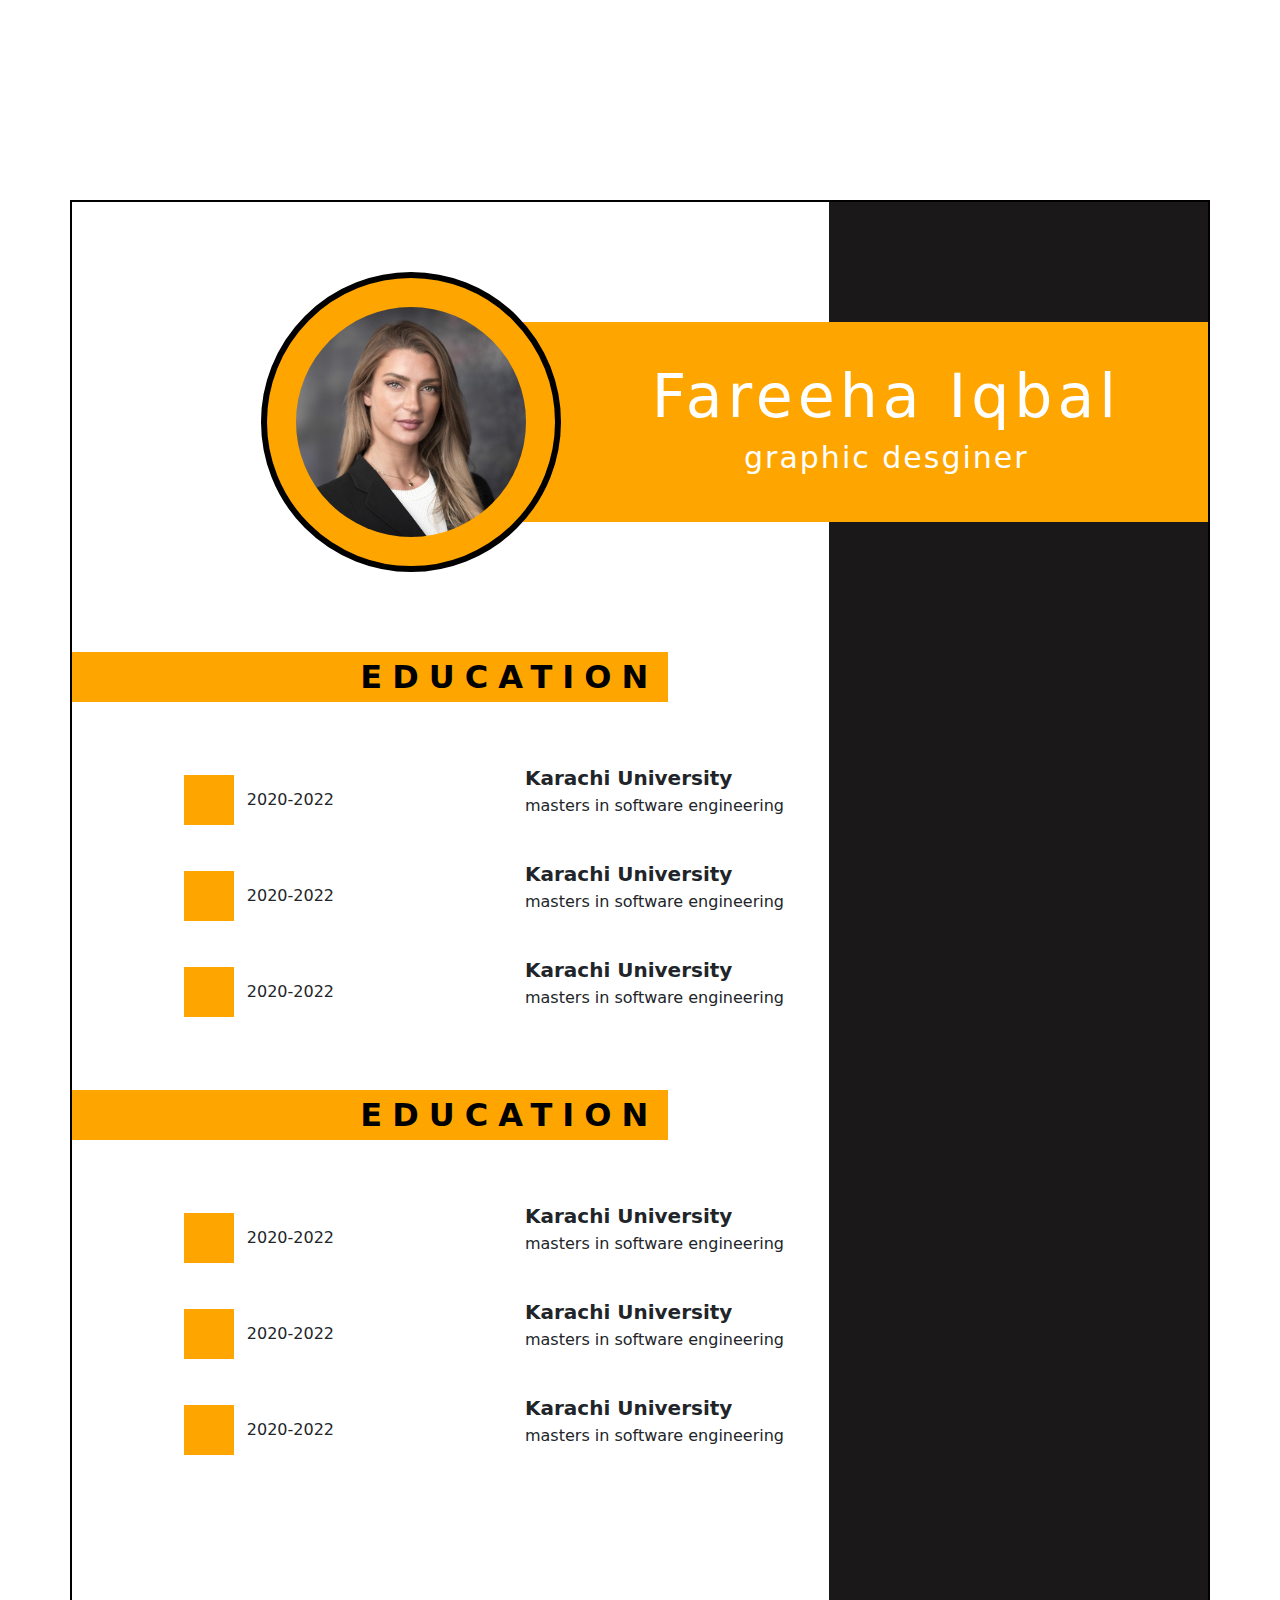
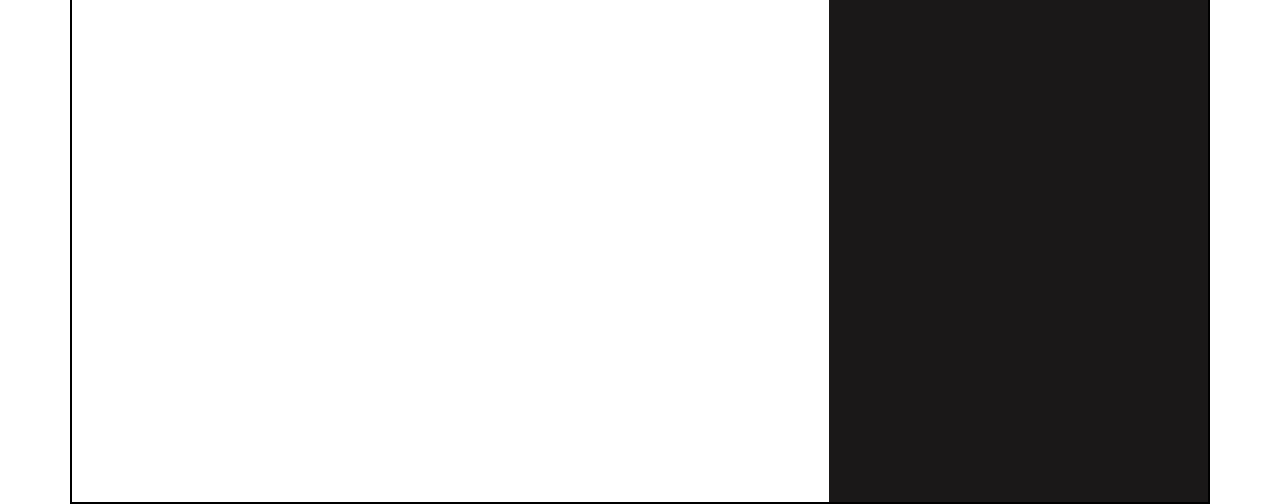
<file: template5.html>
<!DOCTYPE html>
<html lang="en">

<head>
    <meta charset="UTF-8">
    <meta name="viewport" content="width=device-width, initial-scale=1.0">
    <link rel="stylesheet" href="bootstrap/css/bootstrap.min.css">
    <link rel="stylesheet" href="bootstrap/css/template5.css">
    <title>cv-template2</title>
</head>

<body>
    <div class="container" id="page">
        <div class="row">
            <div id="profile_div">
                <div id="profile_img">
                    <img src="images/cv-1-profile.jpeg" alt="profile-image">
                </div>
                <div id="profile_text">
                    <h2 id="profile_name">Fareeha Iqbal</h2>
                    <h5 id="profile_profession">graphic desginer</h5>
                </div>
            </div>
            <div class="col-lg-8 col-md-8 col-sm-8 col-xm-8" id="left_side">
                <div id="left_side_content">
                    <div id="heading_div">
                        <h2 id="left_cont_head">education</h2>
                    </div>
                    <div class="education_li">
                        <div class="box_with_year">
                            <div class="education_li_box"></div>
                            <div id="education_year_1">
                                2020-2022

                            </div>
                        </div>
                        <div class="education_description">
                            <p class="education_location">karachi university</p>
                            <p>masters in software engineering</p>
                        </div>
                    </div>
                    <div class="education_li">
                        <div class="box_with_year">
                            <div class="education_li_box"></div>
                            <div id="education_year_1">
                                2020-2022

                            </div>
                        </div>
                        <div class="education_description">
                            <p class="education_location">karachi university</p>
                            <p>masters in software engineering</p>
                        </div>
                    </div>
                    <div class="education_li">
                        <div class="box_with_year">
                            <div class="education_li_box"></div>
                            <div id="education_year_1">
                                2020-2022

                            </div>
                        </div>
                        <div class="education_description">
                            <p class="education_location">karachi university</p>
                            <p>masters in software engineering</p>
                        </div>
                    </div>
                    <div id="heading_div">
                        <h2 id="left_cont_head">education</h2>
                    </div>
                    <div class="education_li">
                        <div class="box_with_year">
                            <div class="education_li_box"></div>
                            <div id="education_year_1">
                                2020-2022

                            </div>
                        </div>
                        <div class="education_description">
                            <p class="education_location">karachi university</p>
                            <p>masters in software engineering</p>
                        </div>
                    </div>
                    <div class="education_li">
                        <div class="box_with_year">
                            <div class="education_li_box"></div>
                            <div id="education_year_1">
                                2020-2022

                            </div>
                        </div>
                        <div class="education_description">
                            <p class="education_location">karachi university</p>
                            <p>masters in software engineering</p>
                        </div>
                    </div>
                    <div class="education_li">
                        <div class="box_with_year">
                            <div class="education_li_box"></div>
                            <div id="education_year_1">
                                2020-2022

                            </div>
                        </div>
                        <div class="education_description">
                            <p class="education_location">karachi university</p>
                            <p>masters in software engineering</p>
                        </div>
                    </div>
                    



                </div>
            </div>
            <div class="col-lg-4 col-md-4 col-sm-4 col-xm-4" id="right_side"></div>
        </div>
    </div>


    <script src="bootstrap/js/bootstrap.min.js"></script>
</body>

</html>
</file>
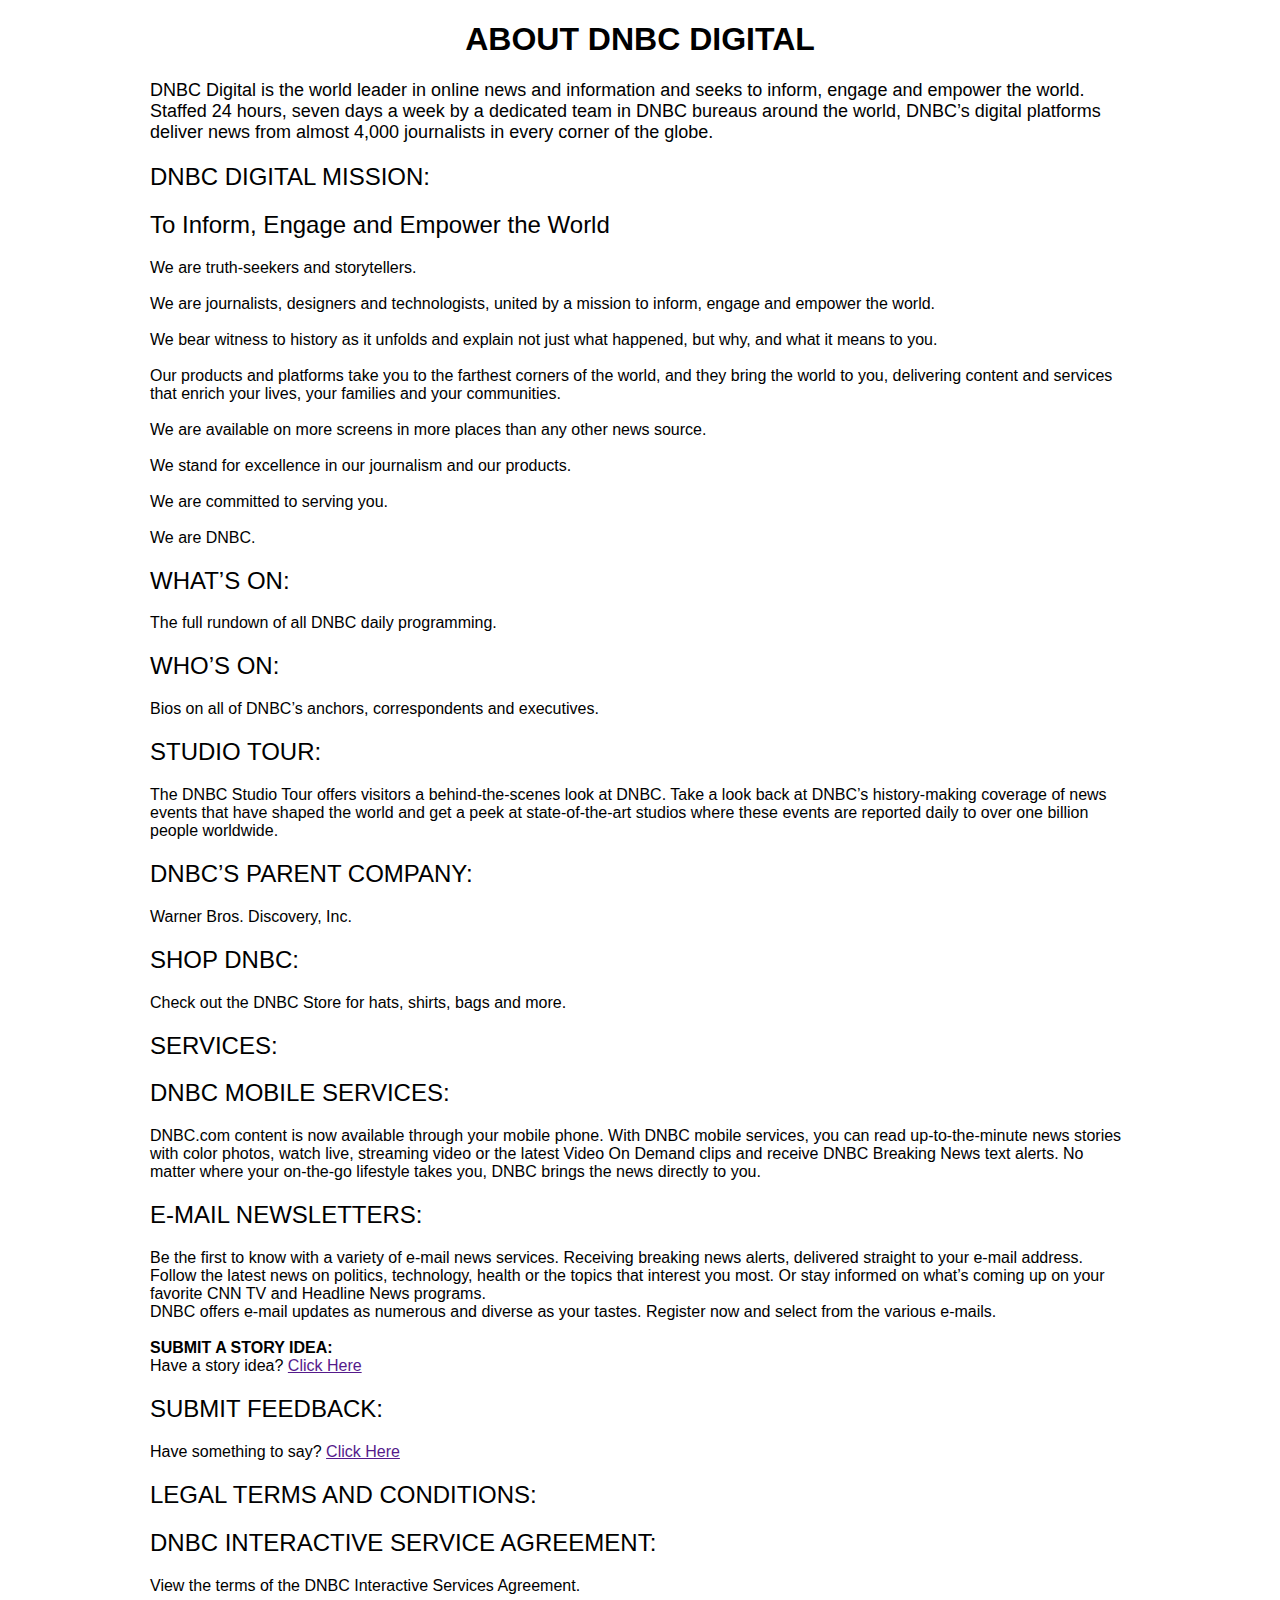
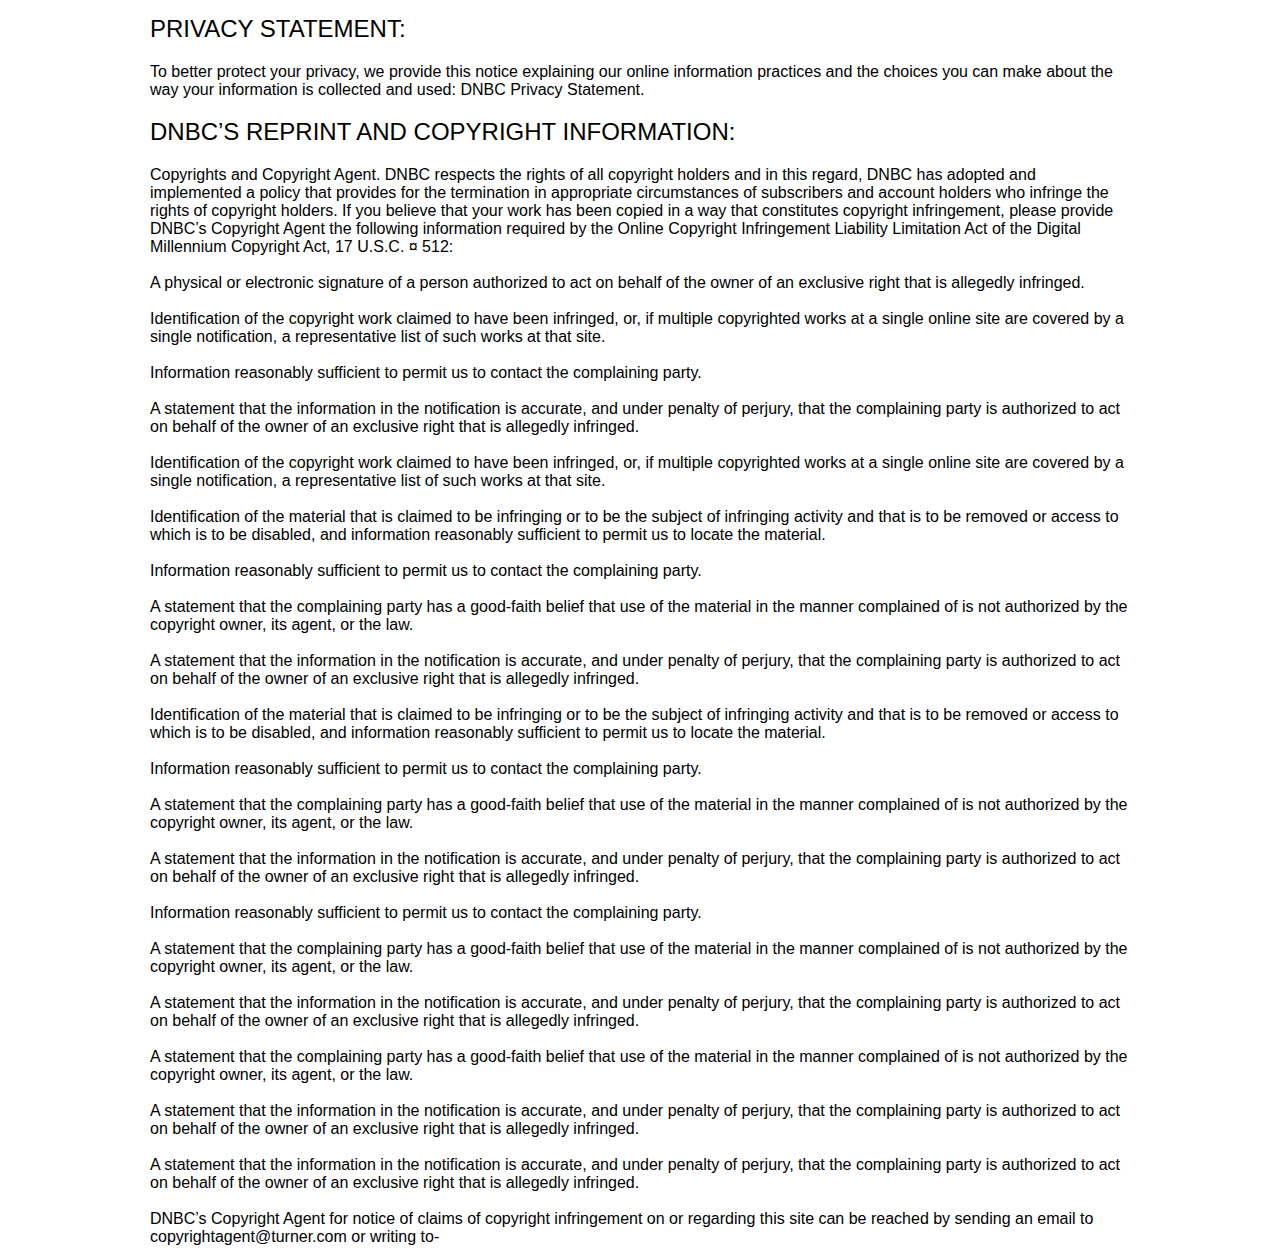
<file: images/Downloads/about us.html>
<!DOCTYPE html>
<html lang="en">
  <head>
    <meta charset="UTF-8" />
    <meta name="viewport" content="width=device-width, initial-scale=1.0" />
    <meta http-equiv="X-UA-Compatible" content="ie=edge" />
    <title>Document</title>
    <style>
      h1 {
        font-weight: 900;
        text-align: center;
        font-size: xx-large;
      }
      p {
        font-size: large;
      }
      body {
        margin-left: 150px;
        margin-right: 150px;
        font-family: Arial, Helvetica, sans-serif;
      }
      h2 {
        font-weight: normal;
      }
    </style>
  </head>
  <body>
    <h1>ABOUT DNBC DIGITAL</h1>
    <p>
      DNBC Digital is the world leader in online news and information and seeks
      to inform, engage and empower the world. Staffed 24 hours, seven days a
      week by a dedicated team in DNBC bureaus around the world, DNBC’s digital
      platforms deliver news from almost 4,000 journalists in every corner of
      the globe.
    </p>
    <h2>DNBC DIGITAL MISSION:</h2>
    <h2>To Inform, Engage and Empower the World</h2>
    We are truth-seekers and storytellers.
    <br />
    <br />
    We are journalists, designers and technologists, united by a mission to
    inform, engage and empower the world.
    <br />
    <br />
    We bear witness to history as it unfolds and explain not just what happened,
    but why, and what it means to you.
    <br />
    <br />
    Our products and platforms take you to the farthest corners of the world,
    and they bring the world to you, delivering content and services that enrich
    your lives, your families and your communities.
    <br />
    <br />
    We are available on more screens in more places than any other news source.
    <br />
    <br />
    We stand for excellence in our journalism and our products.
    <br />
    <br />
    We are committed to serving you.
    <br />
    <br />
    We are DNBC.
    <br />
    <h2>WHAT’S ON:</h2>
    The full rundown of all DNBC daily programming.
    <h2>WHO’S ON:</h2>
    Bios on all of DNBC’s anchors, correspondents and executives.
    <h2>STUDIO TOUR:</h2>
    The DNBC Studio Tour offers visitors a behind-the-scenes look at DNBC. Take
    a look back at DNBC’s history-making coverage of news events that have
    shaped the world and get a peek at state-of-the-art studios where these
    events are reported daily to over one billion people worldwide.
    <h2>DNBC’S PARENT COMPANY:</h2>
    Warner Bros. Discovery, Inc.

    <h2>SHOP DNBC:</h2>
    Check out the DNBC Store for hats, shirts, bags and more.
    <h2>SERVICES:</h2>
    <h2>DNBC MOBILE SERVICES:</h2>
    DNBC.com content is now available through your mobile phone. With DNBC
    mobile services, you can read up-to-the-minute news stories with color
    photos, watch live, streaming video or the latest Video On Demand clips and
    receive DNBC Breaking News text alerts. No matter where your on-the-go
    lifestyle takes you, DNBC brings the news directly to you.
    <h2>E-MAIL NEWSLETTERS:</h2>
    Be the first to know with a variety of e-mail news services. Receiving
    breaking news alerts, delivered straight to your e-mail address. Follow the
    latest news on politics, technology, health or the topics that interest you
    most. Or stay informed on what’s coming up on your favorite CNN TV and
    Headline News programs.
    <br />
    DNBC offers e-mail updates as numerous and diverse as your tastes. Register
    now and select from the various e-mails.
    <br />
    <br />
    <b> SUBMIT A STORY IDEA:</b>
    <br>
    Have a story idea? <a href="">Click Here</a>
    <h2>SUBMIT FEEDBACK:</h2>
    Have something to say? <a href="">Click Here</a>
    <h2>LEGAL TERMS AND CONDITIONS:</h2>
    <h2>DNBC INTERACTIVE SERVICE AGREEMENT:</h2>
    View the terms of the DNBC Interactive Services Agreement.

    <h2>PRIVACY STATEMENT:</h2>
    To better protect your privacy, we provide this notice explaining our online
    information practices and the choices you can make about the way your
    information is collected and used: DNBC Privacy Statement.
    <h2>DNBC’S REPRINT AND COPYRIGHT INFORMATION:</h2>
    Copyrights and Copyright Agent. DNBC respects the rights of all copyright
    holders and in this regard, DNBC has adopted and implemented a policy that
    provides for the termination in appropriate circumstances of subscribers and
    account holders who infringe the rights of copyright holders. If you believe
    that your work has been copied in a way that constitutes copyright
    infringement, please provide DNBC’s Copyright Agent the following information
    required by the Online Copyright Infringement Liability Limitation Act of
    the Digital Millennium Copyright Act, 17 U.S.C. ¤ 512:
    <br>
    <br>
    A physical or electronic signature of a person authorized to act on behalf of the owner of an exclusive right that is allegedly infringed.
<br>
<br>
Identification of the copyright work claimed to have been infringed, or, if multiple copyrighted works at a single online site are covered by a single notification, a representative list of such works at that site.
<br>
<br>
Information reasonably sufficient to permit us to contact the complaining party.
<br>
<br>
A statement that the information in the notification is accurate, and under penalty of perjury, that the complaining party is authorized to act on behalf of the owner of an exclusive right that is allegedly infringed.
<br>
<br>
Identification of the copyright work claimed to have been infringed, or, if multiple copyrighted works at a single online site are covered by a single notification, a representative list of such works at that site.
<br>

<br>
Identification of the material that is claimed to be infringing or to be the subject of infringing activity and that is to be removed or access to which is to be disabled, and information reasonably sufficient to permit us to locate the material.
<br>
<br>Information reasonably sufficient to permit us to contact the complaining party.
<br>
<br>
A statement that the complaining party has a good-faith belief that use of the material in the manner complained of is not authorized by the copyright owner, its agent, or the law.
<br>
<br>
A statement that the information in the notification is accurate, and under penalty of perjury, that the complaining party is authorized to act on behalf of the owner of an exclusive right that is allegedly infringed.
<br>
<br>
Identification of the material that is claimed to be infringing or to be the subject of infringing activity and that is to be removed or access to which is to be disabled, and information reasonably sufficient to permit us to locate the material.
<br>
<br>
Information reasonably sufficient to permit us to contact the complaining party.

<br><br>
A statement that the complaining party has a good-faith belief that use of the material in the manner complained of is not authorized by the copyright owner, its agent, or the law.

<br><br>
A statement that the information in the notification is accurate, and under penalty of perjury, that the complaining party is authorized to act on behalf of the owner of an exclusive right that is allegedly infringed.

<br><br>
Information reasonably sufficient to permit us to contact the complaining party.

<br><br>
A statement that the complaining party has a good-faith belief that use of the material in the manner complained of is not authorized by the copyright owner, its agent, or the law.

<br><br>
A statement that the information in the notification is accurate, and under penalty of perjury, that the complaining party is authorized to act on behalf of the owner of an exclusive right that is allegedly infringed.

<br><br>
A statement that the complaining party has a good-faith belief that use of the material in the manner complained of is not authorized by the copyright owner, its agent, or the law.

<br><br>
A statement that the information in the notification is accurate, and under penalty of perjury, that the complaining party is authorized to act on behalf of the owner of an exclusive right that is allegedly infringed.

<br><br>
A statement that the information in the notification is accurate, and under penalty of perjury, that the complaining party is authorized to act on behalf of the owner of an exclusive right that is allegedly infringed.

<br><br>
DNBC’s Copyright Agent for notice of claims of copyright infringement on or regarding this site can be reached by sending an email to copyrightagent@turner.com or writing to-


  </body>
</html>
</file>
<file: bootstrap/css/template2.css>
body{
    background-color: rgb(161, 158, 158) !important;
} 
page[size="A4"] {
    background: white;
    width: 21cm;
    height: 29.7cm;
    display: block;
    margin: 0 auto;
    margin-bottom: 0.5cm;
    box-shadow: 0 0 0.5cm rgba(0,0,0,0.5);
  }
  .h3{
    color: #323b4c;
}
.divflex{
    display: flex;
}

    .t2div1{
        width: 40%;
        margin-bottom: 50px;
        border-right: 1px solid rgb(158, 156, 156);
        padding-top: 26px;
        padding-right: 10px ;
        padding-left: 30px ;
    }
    
    .t2div2{
        width: 80% ;
        padding-left: 35px ;
        padding-right: 25px ;
        padding-top: 26px;
    }
   .yeardiv1{
    width: 50%;
        text-align: end;
        font-weight: bold;
    }
    .yeardiv2{
        width: 35%;
        text-align: end;
        font-weight: bold;
    }
    .head{
    padding-top: 25px;
    padding-bottom: 10px;
    background-color: #323b4c;
    color: #fff;
text-align: center;
}
.info{
   text-align:  center;
    border-bottom: 1px solid rgb(158, 156, 156);
   padding-top: 8px;
   
}
.container1{
    background-color: #fff ;
}
.icons{
    background-color: #323b4c;
    color: #fff;
    padding: 10px;
    border-radius: 100%;
}
.contact{
    width: 32%;
}
</file>
<file: bootstrap/css/template3.css>
#img_input{
    display: none;
   }
   .imglabel:hover{
    opacity: 1;
   }
/* page[size="A4"] {
    background: gainsboro;
    width: 21cm;
    height: 29.7cm;
    display: block;
    margin: 0 auto;
    margin-bottom: 0.5cm;
    box-shadow: 0 0 0.5cm rgba(0,0,0,0.5);
  } */

/* .t2div{
    visibility: visible;
    height: 100%; 
} */

.t3div1{
    min-height: 100%;
    max-height: fit-content;
    width: 80%;
    border-top: 1px solid rgb(158, 156, 156);
    border-right: 1px solid rgb(158, 156, 156);
    padding: 20px ;
 
}

.t3div2{
    width: 40%;
    border-top: 1px solid rgb(158, 156, 156);
    padding-top: 20px;
    padding-left: 30px;
}
.headsection{
    background-color:rgb(31, 47, 90);
    position: relative;
}
.headsection img{
    width: 170px;
    height: 170px;
    border-radius: 100%;
    top:20px;
    left:60px;
    border: 2px solid #fff;
    position: absolute;
}

.headtext{
color: #fff;
padding-top: 50px;
padding-left: 350px;
}
.t2imglabel{
        background-color: rgba(0, 0, 0, 0.584);
        color: #fff;
        position: absolute;   
        width: 170px;
    height: 170px;
    top:20px;
    left:60px;
        opacity: 0;
        text-align: center;
     padding-top: 70px;
        border-radius: 100%;
        bottom: 383px;
        overflow: hidden !important;
        cursor: pointer;
       }
       .t2imglabel:hover{
        opacity: 1;
       }

.t3container1{
    background-color: gainsboro;
    padding: 30px;
   padding-top: 100px;
   height: 100%;
}
.t3h3{
    color:rgb(31, 47, 90);
}
.date{
text-align: end;
}
.t3flexdiv{
    display: flex;
    position: absolute;
    justify-content: space-between;
    top: 120px;
    left: 280px;
}
.t3contact{
    margin-right: 40px;
}
.divflex{
    display: flex;
}
.header{
    height: 100px;
    display: flex;
    align-items: center;
    justify-content: space-between;
    padding: 20px 40px;
}
.header_cv{
    text-align: right;
    padding: 10px 20px;
}
/* .main_cont_cv{
    position: relative;
    margin-left: 430px;
} */
#download_btn{
    background: #28248c;
    border: none;
    color: white;
    padding: 10px 20px;
    border-radius: 5px;
    cursor: pointer;
}
#download_btn i {
    margin-left: 10px;
}

.dashboard {
    padding: 20px 30px;
    background-color: #28248c;
    color: #ffff;
    border-right: 3px solid gray;
    position: relative;
    position: fixed;
    height: 100%;
    overflow: auto;

}
.dashboard ul{
    padding-left: 0 !important;
}
.dashboard li {
    list-style: none ;
    padding-left: 10px;
    padding: 10px 20px;
}

.each_menu i {
    margin-left: 10px;
}

.each_menu a {
    color: white;
    text-decoration: none;
    position: relative;
    display: inline-block;

}

.each_menu a ::after {
    display: block;
    content: " ";
    border-bottom: 3px solid #ffff;
    transform: scaleX(0);
    transition: transform 0.5s ease-in-out;
    transform-origin: 100% 50%;
}
.each_menu a:hover ::after {
    transform: scaleX(1);
    transform-origin: 0 50%;


}

.each_menu a :hover {
    color: #fff;
    transform: scaleX(1);
    transform-origin: 100% 50%;
}


.dashboard_cv{
    overflow: hidden;
}


.logo{
    color: black;
    width: 200px;
    height: 60px;
    border: 1px solid rgb(255, 255, 255);
    margin-bottom: 50px;

}
#hobby1 ,#hobby2, #hobby3, #education1,#education2,#education3,#education4,#highlight1,#highlight2,#highlight3,
#highlight4,#highlight5,#highlight6,#highlight7,#highlight8,#highlight9,#experience1_sec1,
#experience2_sec1,#experience3_sec1,#experience4_sec1,#experience5_sec1,
#experience1_sec2,#experience2_sec2,#experience3_sec2,#experience4_sec2
{
    display: flex;
}
#hobby2, #hobby3,#education3,#education4,#highlight8,#highlight9,#experience_sec3,#experience_sec4{
    display: none;
}
#cross_hobby1 ,#cross_hobby2,#cross_hobby3, #cross_edu1,#cross_edu2,#cross_edu3,#cross_edu4,#cross_high1,#cross_high2,
#cross_high3,#cross_high4,#cross_high5,#cross_high6,#cross_high7,#cross_high8,#cross_high9,
#cross_exp1_sec1,#cross_exp2_sec1,#cross_exp3_sec1,#cross_exp4_sec1,#cross_exp5_sec1,
#cross_exp6_sec1,#cross_exp1_sec2,#cross_exp2_sec2,#cross_exp3_sec2,#cross_exp4_sec2,
#cross_exp5_sec2,#cross_sec1,#cross_sec2,#cross_sec3,#cross_sec4

{
    display: none;
}
.bold{
font-weight: bold;
}
.input_box{
    background: transparent;
    border: none;
    color: black;
  }
  #exp_date1,#exp_date2,#exp_position1,#exp_position2,#exp_address1,#exp_address2,#exp_institution1,#exp_institution2,#exp_sec3_li1,
  #exp_sec3_li2,#exp_sec3_li3,#exp_sec4_li1,#exp_sec4_li2,#exp_sec4_li3{
    color: grey ;
  }
</file>
<file: bootstrap/css/template4.css>
/* body{
    background: rgb(188, 236, 188);
} */
.header{
    height: 100px;
    display: flex;
    align-items: center;
    justify-content: space-between;
    padding: 20px 40px;
}
.header_cv{
    text-align: right;
    padding: 10px 20px;
}
.main_cont_cv{
    position: relative;
    margin-left: 320px;
    /* z-index: -1; */
}
/* .dashboard_cv{
    overflow: hidden;
} */
#download_btn{
    /* background: #28248c; */
    background:#005c99;
    border: none;
    color: white;
    padding: 10px 20px;
    border-radius: 5px;
    cursor: pointer;
}
#download_btn i {
    margin-left: 10px;
}
.body_div{
    display: flex;
    margin: 30px 50px;
    
}

/* #page {
    font-size: fit-content;
    position: relative;
    display: flex;
    flex-direction: column;

} */
#left-side {
    min-height: 100%;
    max-height: fit-content;
    background: rgb(12, 0, 67);
    color: white;
    font-size: 17px;
    width: 40%;
}
#right-side {
    background: wheat;
    width: 80%;
}
.profile {
    position: absolute;
    background: rgba(20, 128, 222, 0.673);
    padding: 10px 50px;
    top: 45px;
    height: 125px;
    align-items: center;
    display: flex;
    justify-content: space-between;
    width: 100%;
}
.add_section_btn{
    margin-top: 30px;
    border: none;
    width: 170px;
    height: 50px;
    padding:0px 15px;
    display: flex;
    border-radius: 5px;
    justify-content: space-between;
    align-items: center;
    font-size: 18px;
    font-weight: bold;
}
#Id_mult_sec{
    position:fixed;
    display: none;
    background: white;
    width: 210px ;
    height: fit-content;
    box-shadow: 0px 0px 20px 0px rgb(68 119 219);
    left: 220px;
    top: 280px;
    z-index: 9;
    /* padding: 20px 0px; */
    /* overflow: hidden; */
    /* background: yellow; */
}

.mult_sects_ul{
    padding: 0px 0px;
    list-style: none;
}
.mult_sects li{
    padding: 10px 20px ;
}
/* .mult_sects li:hover{
   
} */
.add_btn:hover{
     background: #24a0ed;
    color: white;
}
.mult_sects i{
    margin-right: 10px;
}
.mult_sects a{
    color: black;
    text-decoration: none;
}
.add_section_btn i{
    font-size: 20px;
}
.profile #profile-text {
    color: white;
    text-transform: uppercase;
    width: 400px;
}
#profile-photo {
    width: 200px;
    height: 200px;
    border-radius: 50%;
}
#profile-img{
    width: 210px;
    height: 210px;
    border-radius: 50%;
    border: 5px solid white;
    overflow: hidden ;
    position: relative;
    display: flex;
    justify-content: center;
    align-items: center;
}
#profile-img:hover #add_img{
    display: block;
    display: flex;
    justify-content: center;
    align-items: center;
}
#add_img{
    position: absolute;
    width: 100%;
    height: 100%;
    top: 0px;
    background-color: rgba(0,0,0,0.6);
    border-radius: 50%;
    overflow: hidden;
    display: flex;
    justify-content: center;
    align-items: center;
    color: white;
    cursor: pointer;
    display: none;
}
#img_hover{
    display: none;
}
#left_hand_information {
    padding-top: 225px;
    padding-left: 15px;
    padding-right: 25px;
}
#contact_info {
    padding-bottom: 20px;
    border-bottom: 3px solid white;
}
#cross_btn_web, #cross_btn_web_2{
    display: none;
}
.cross_btn{
    font-size: 16px;
    color: red;
    float: right;
    margin-right: 3px;
}
#website_2{
    display: none;
}
/* #add_website{
    position: absolute;
    top: 0px;
    left: -150px;
    top: auto;
} */
/* #add_skill{
    position: absolute;
    top: 0px;
    left: -120px;
    top: auto;
} */
/* #add_education{
    position: absolute;
    top: 0px;
    right: -170px;
    top: auto;
} */
/* #add_exp{
    position: absolute;
    top: 0px;
    right: -170px;
    top: auto;
} */
/* #add_education:hover{
    border: 3px solid gray;
    padding: 2px 7px;
    cursor: pointer;
} */
/* #add_exp:hover{
    border: 3px solid gray;
    padding: 2px 7px;
    cursor: pointer;
} */
/* #add_honour{
    position: absolute;
    top: 0px;
    left: -230px;
    top: auto;
} */
/* #add_website:hover{
    border: 3px solid gray;
    padding: 2px 7px;
    cursor: pointer;
} */
/* #add_skill:hover{
    border: 3px solid gray;
    padding: 2px 7px;
    cursor: pointer;
} */
/* #add_honour:hover{
    border: 3px solid gray;
    padding: 2px 7px;
    cursor: pointer;
} */
/* #add_certificate{
    position: absolute;
    top: 0px;
    left: -165px;
    top: auto;
} */
/* #add_certificate:hover{
    border: 3px solid gray;
    padding: 2px 7px;
    cursor: pointer;
} */
.each_contact {
    word-spacing: 15px;
    line-break: anywhere;
    line-height: 190%;
    display: flex;
}
.each_contact a {
    color: white;
    text-decoration: none;
}
.contact_url{
    width: 100%;
    display: flex;
    align-items: center;
}
#website_cross{
    display: flex;
    justify-content: space-between;
}
#cross_btn_certificate1, #cross_btn_certificate2, #cross_btn_certificate3 {
    display: flex;
    justify-content: space-between;
    align-items: center;
}
#cross_btn_cert1, #cross_btn_cert2, #cross_btn_cert3 {
    display: none;
}
.each_contact a:hover {
    color: white;
    text-decoration: none;
}
#skills_div, #skills_div_2{
    display: flex;
    align-items: center;
    justify-content: space-between;
}
#honour1_cross,#honour2_cross, #honour3_cross,#honour4_cross{
    display: flex;
    align-items: center ;
    justify-content: space-between;
}
#skills_div_3, #certificate2, #certificate3, #honour3, #skills_div_4, #honour4{
    display: none;
}
#cross_btn_comp_skill{
    display: none;
}
.edit:hover{
    border: 2px dashed white !important;
}
.editblack:hover{
    border: 2px dashed black !important;
}
#cross_btn_edu1, #cross_btn_edu2, #cross_btn_edu3, #cross_btn_edu4, #cross_btn_edu5, #cross_btn_edu6, #cross_exp4, #cross_btn_exp5{
    display: none;
}
#cross_btn_honour1, #cross_btn_honour2, #cross_btn_honour3, #cross_btn_honour4{
    display: none;
}
#cross_btn_lang_skill{
    display: none;
}
#cross_btn_other_skill1, #cross_btn_other_skill2{
    display: none;
}
.contact_icon {
    display: flex;
    justify-content: center;
    align-items: center;
    width: 30px;
}
.contact_url {
    margin-left: 10px;
    display: flex;
    justify-content: left;
}
#skills {
    padding: 20px 0px;
    border-bottom: 3px solid white;
}
.each_section_heading {
    text-transform: uppercase;
}
#honour_awards,
#certifications {
    border-bottom: 3px solid white;
    margin: 10px 0px;
}
.honour_awards_cross, .certifications_cross{
    display: flex;
    align-items: center;
    justify-content:space-between;
}
#cross_btn_honour_skill{
    display: none;
    float: right;
}
#cross_btn_certifications{
    display: none;
}
#certifications{
    border-bottom: none;
}
#right_hand_information {
    margin-top: 225px;
    color: black;
    font-size: 20px;
    padding: 0px 30px;
}
#right_hand_information h2 {
    text-transform: uppercase;
    margin-top: 30px;
    margin-bottom: 30px;
}
#right_hand_information  p {
    font-size: 16px;
}

#heading_div {
    display: flex;
    align-items: center;
}
#education_detail_1,
#education_detail_2,
#education_detail_3,
#education_detail_4,
#education_detail_5,
#education_detail_6,
#work_exp_detail_1,
#work_exp_detail_2,
#work_exp_detail_3,
#work_exp_detail_4, 
#work_exp_detail_5 {
    display: flex;
    justify-content: space-between;
}
.education_cross, .work_exp_cross{
    display: flex;
    align-items: center;
    justify-content: space-between;
}
#education_5, #education_6, #exp_4, #exp_5{
    display: none;
}
.added_education{
    color: rgb(161, 161, 161);
}
#cross_exp1, #cross_exp2, #cross_exp3,#cross_exp4, #cross_exp5{
    display: none;
}
#education_li_1,
#education_li_2,
#education_li_3,
#education_li_4,
#education_li_5,
#education_li_6,
#work_exp_li_1,
#work_exp_li_2,
#work_exp_li_3, 
#work_exp_li_4, 
#work_exp_li_5 {
    text-transform: capitalize;
    font-weight: bold;
}
h2, h4{
    font-size: 20px;
    margin: 0px !important;
}
ul{
    padding-left: 17px;
}

page[size="A4"] {
    width: 21cm;
    display: block;
    font-size: fit-content;
    margin: 0 auto;
    margin-bottom: 0.5cm;
    box-shadow: 0 0 0.5cm rgba(0,0,0,0.5);
  }
  button{
    margin-bottom: 30px;
  }
  /* @media print {
    body, page[size="A4"] {
      margin: 0;
      box-shadow: 0;
    }
    button{
       display: none;
    }
    .ContainerCv{
        visibility: visible;
        height: 100%;
    }
    html, body {
        border: 1px solid white;
        height: 100%;
        page-break-after: avoid;
        page-break-before: avoid;
     }
  } */
  .cl_positionrelative{
    position : relative;
    page-break-before:auto ;
    page-break-after: auto;
  }
  #cv{
    font-size: fit-content;
    /* z-index: -1; */
  }
  .ContainerCv{
    display: flex;
    height: 100%;
    margin-bottom: 100px;
  }
  .tools{
    left: 20px;
    position:relative;
    width: 150px;
    top: 50px;
    margin: 20px;
    background: rgb(223, 223, 223);
    padding: 0px 20px;
    height: 30px;
    border-radius: 10px;
    cursor: pointer;
  }
  .skill_tools i{
    color: black;
  }
  .tools button{
    border: none;
    background: transparent;
  }
  .added_skills{
    background: transparent;
    border: none;
    color: white;
  }
@media screen and (max-width:320px) {
    window{
        transform: 0.2, 0.2;
    }
}
@media screen and (max-width: 480px) {
    .cv_div{
        transform: scale(0.4, 0.4);
    }
}
.add_btn{
    cursor: pointer;
}
</file>
<file: bootstrap/css/index.css>
* {
    font-family: Arial, sans-serif;
    margin: 0;
    padding: 0;
}
/* width */
::-webkit-scrollbar {
    width: 12px;
  }
  
  /* Track */
  ::-webkit-scrollbar-track {
    box-shadow: inset 0 0 7px gray;
    /* border-radius: 10px; */

  }
  
  /* Handle */
  ::-webkit-scrollbar-thumb {
    /* background: rgb(120, 119, 119); */
    background-color: rgb(202, 202, 202);
    /* border-radius: 10px; */
  }

.logo {
    /* color: black; */
    /* background: black; */
    width: 200px;
    height: 60px;
    border: 1px solid rgb(255, 255, 255);
    /* border-radius: 10px; */
    margin-bottom: 50px;
}

body {
    background: #ffff;
    /* position: relative; */
}

html {
    scroll-behavior: smooth;
}

.logo H2 {
    font-weight: bold;
    /* border-left: 5px solid black; */
    /* padding-left: 10px; */
}
#top_btn{
    position: fixed;
    top: 85%;
    left: 93%;
    width: 60px;
    height: 60px;
    /* background: #27248cc0; */
    background: #005c99d1;
    border-radius: 50%;
    z-index: 2;
    display: none;
    justify-content: center;
    align-items: center;
    cursor: pointer;
}
#top_btn i{
    color: white;
    font-weight: bold;
    font-size: 20px;
}

.cont {
    display: flex;
    margin: 0;
    height: 100%;
}

#banner {
    width: 90%;
    height: 100%;
    display: flex;
    justify-content: center;
    flex-direction: column;
    align-items: center;
    text-align: center;
    background:  linear-gradient(45deg, rgba(0, 0, 0, 0.615), rgba(0, 0, 0, 0.678)),url("../../images/banner_background.jpg");
    /* background:  linear-gradient(45deg, rgba(49, 49, 49, 0.648), rgba(0, 0, 0, 0.575)),url("../../images/banner_background.jpg"); */
    background-repeat: no-repeat;
    background-size: cover;
    margin: 30px 0px;
    padding: 50px 80px;
}

#banner h2 {
    font-size: 60px;
    color: white;
}

#banner p {
    font-size: 20px;
    color: white;
}

.get_start {
    padding: 10px 20px;
    border-radius: 25px;
    border: none;
    color: white;
    background: #005c99;
    font-size: 17px;
    font-weight: bold;
    margin: 10px 0px;
    transition:  background-color 0.5s ease;
}
.get_start:hover {
    background-color:white;
    color:#005c99 ;
}
.get_start:focus{
    box-shadow: 1px 5px 20px 0px #179aeb;
    outline-offset: blue;
}
.each_cv{
    position: relative;
    width: 280px;
    padding: 20px;
    background: rgb(191, 191, 191);
    box-shadow: inset 0 0 19px rgb(11, 108, 205);
    border:2px solid blue;
    box-sizing: border-box;
    overflow: hidden;
    margin: 20px 0px;
}
.each_cv:hover .temp_hover{
    top: 0;
    left: 0;
}
.temp_hover{
    left: 0;
    top: 0;
    width: 100%;
    position: absolute;
    height: 100%;
    background: rgba(0 ,0, 0, 0.5);
    display: flex;
    justify-content: center;
    align-items: center;
    transition: all 0.7s ease-in-out;
    top: 100%;
    left: 100%;
}
.use_temp_btn{
    border-radius: 3px;
    background: white;
    color: #005c99;
    border: 2px solid #005c99;
    box-shadow: inset 0 0 7px #005c99;
    margin: 10px;
    font-size: 15px;
    letter-spacing: 1px;
    border-radius: 34px;
    padding: 8px 30px;
}

.row_custom{
    display: flex;
    justify-content: space-between;
    padding: 0px 50px;
}


.dashboard {
    padding: 20px 30px;
    background: #005c99;
    color: #ffff;
    border-right: 3px solid gray;
    position: fixed;
    height: 100%;
    overflow: auto;
    /* width: 265px; */
    transition: .5s;
    z-index: 9;
}
.dashboard ul{
    padding-left: 0 !important;
}

.main_content {
    /* margin-left: 263px; */
    padding: 1px 0px;
    display: flex;
    justify-content: center;
    flex-direction: column;
    align-items: center;
}
.header {
    height: 80px;
    width: 100%;
    margin: 0;
    padding: 0px 15px;
    background: rgb(229 229 229);
    display: flex;
    justify-content: space-between;
    align-items: center;
    box-shadow: -1px 4px 12px 0px #80808078;
}
.header .Header_rightdiv{
    width: 80%;
    display: flex;
    align-items: center;
    justify-content: right;
}
.btnBars{
    border: none;
    background:transparent;
    position: fixed;
}
.dashboard li {
    list-style: none;
    padding-left: 10px;
    padding: 10px 20px;
}
.dashboard h2 {
    margin: 30px 0px;
}
.each_menu {
    display: flex;
    align-items: center;

}
.each_menu i {
    margin-left: 10px;
}
.each_menu a {
    color: white;
    text-decoration: none;
    position: relative;
    display: inline-block;

}
.each_menu a ::after {
    display: block;
    content: " ";
    border-bottom: 3px solid #ffff;
    transform: scaleX(0);
    transition: transform 0.5s ease-in-out;
    transform-origin:left;
}
.each_menu a:hover ::after {
    transform: scaleX(1);
    transform-origin: 0 50%;
}
.each_menu a :hover {
    transform: scaleX(1);
    transform-origin: 100% 50%;
}
.signup_btn {
    border-radius: 3px;
    background-color: transparent;
    color: #005c99;
    border: none;
    font-size: 15px;
    border: 2px solid #005c99;
    letter-spacing: 1px;
    border-radius: 34px;
    padding: 8px 30px;
}

.login_btn {
    border-radius: 3px;
    background: #005c99;
    padding: 8px 30px;
    color: white;
    border: 2px solid #005c99;
    margin: 10px;
    font-size: 15px;
    letter-spacing: 1px;
    border-radius: 34px;
}
.login_btn:focus {
    box-shadow: 1px 5px 20px 0px #05578a;
    outline-offset: blue;
}
.signup_btn:focus{
    box-shadow: 1px 5px 20px 0px #5b5858;
}
@keyframes rotate {
    100% {
        transform: rotate(360deg);
    }
}
.summary_method,
.objective_method,
.skill_method,
.exp_method,
.edu_method {
    background: rgb(255, 255, 255);
    box-shadow: inset 0 0 7px #005c99;
    padding: 20px 30px;
    margin: 15px 0px;
    display: flex;
    justify-content: start;
    align-items: center;
    border-radius: 0px;
    flex-direction: column;
}
.summary_method p,
.objective_method p,
.skill_method p,
.skill_method li,
.exp_method p,
.exp_method li,
.edu_method p,
.edu_method li {
    font-size: 20px;
}
.summary_examples,
.obj_examples,
.skill_examples,
.exp_examples,
.edu_examples {
    margin: 30px 40px;
}
.each_summary_example,
.each_objective_example {
    padding: 20px 30px;
    margin: 15px 0px;
    box-shadow: inset 0 0 7px #005c99;
    background: rgb(255, 255, 255);
}
.each_section h3{
    font-size: 30px;
    font-weight: bold;
}
.each_skills_example,
.each_exp_example {
    padding: 20px 10px;
    margin: 15px 0px;
    box-shadow: inset 0 0 7px #005c99;
    background: rgb(255, 255, 255);
}
.each_edu_example {
    background: white;
    padding: 20px 10px;
    margin: 15px 20px;
    box-shadow: inset 0 0 7px #005c99;
    background: rgb(255, 255, 255);

}
.each_summary_example,
.each_objective_example i {
    cursor: pointer;
    font-size: 20px;
}
.each_summary_example p,
.each_objective_example p {
    font-size: 17px;
}
.each_edu_example li {
    font-weight: bold;
}
.each_edu_example span {
    color: gray;
}
.copy_icon {
    display: flex;
    justify-content: right;
}
.skills_row,
.exp_row {
    display: flex;
    justify-content: space-between;
}
.edu_row {
    display: flex;
    justify-content: center;
}
.user{
    /* background: black; */
    padding: 10px;
    background-color: white;
    border-radius: 50%;
}
.l_out{
    width: 50px;
    display: flex;
    text-align: center;
    justify-content: center;
    align-items: center;
    text-decoration: none;
    position: relative;
    cursor: pointer;
}
.username{
    color: #005c99;
    text-align: center;
    display: flex;
    justify-content: center;
    align-items: center;
    width: 40px;
    height: 40px;
    background: white;
    border: 2px solid #005c99;
    border-radius: 50%;
}
.div_logout{
    width: 90px;
    padding:5px 20px;
    top: 70px;
    background-color: white;
    border: 1px solid black;
    display: none;
    align-items: center;
    position: absolute;
    font-size: 15px;
    color: black;

}
</file>
<file: bootstrap/css/template5.css>
#page {
    margin-top: 200px;
    position: relative;
    box-sizing: border-box;
    border: 2px solid black;
}

#left_side {
    height: 1900px;
    background: white;
}

#right_side {
    height: 1900px;
    background: rgb(26, 24, 24);
}

#profile_div {
    display: flex;
    justify-content: space-between;
    align-items: center;
    width: 80%;
    left: 20%;
    background: orange;
    position: absolute;
    height: 200px;
    /* overflow:hidden; */
    /* box-sizing: border-box; */
    top: 120px;

}

#profile_img {
    width: 300px;
    height: 300px;
    background: orange;
    position: relative;
    margin-left: -50px;
    display: flex;
    justify-content: center;
    align-items: center;
    border: 6px solid black;
    border-radius: 50%;
}

#profile_img img {
    width: 230px;
    height: 230px;
    border-radius: 50%;
    position: relative;
    /* left: -30px; */
}

#profile_text {
    /* margin-left: 20%; */
    width: 70%;
    height: 100%;
    /* left: 20%; */
    position: relative;
    display: flex;
    justify-content: center;
    text-align: center;
    align-items: center;
    flex-direction: column;
    color: white;
    background: orange;

}

#profile_name {
    font-size: 60px;
    letter-spacing: 5px;
}

#profile_profession {
    letter-spacing: 2px;
    font-size: 30px;
}

#heading_div {

    margin-left: -12px;

}

#left_cont_head {
    width: 80%;
    background: orange;
    height: 50px;
    padding: 0px 10px;
    text-transform: uppercase;
    display: flex;
    align-items: center;
    vertical-align: middle;
    justify-content: right;
    margin: 50px 0px;
    
    position: relative;
    color: black;
    letter-spacing: 10px;
    font-weight: bold;
}

#left_side_content {
    display: flex;
    margin-top: 400px;
    justify-content: center;
    flex-direction: column;
}

.education_li_box {
    width: 50px;
    height: 50px;
    background: orange;
}

.box_with_year {
    display: flex;
    /* justify-content:; */
    align-items: center;
}

.education_li {
    margin: 20px 100px;
    display: flex;
    width: 600px;
    justify-content: space-between;
}

.education_description {
    line-height: 12px;
}

.box_with_year {
    width: 150px;
    display: flex;
    justify-content: space-between;
}

.education_location {
    font-size: 20px;
    text-transform: capitalize;
    font-weight: bold;
}
</file>
